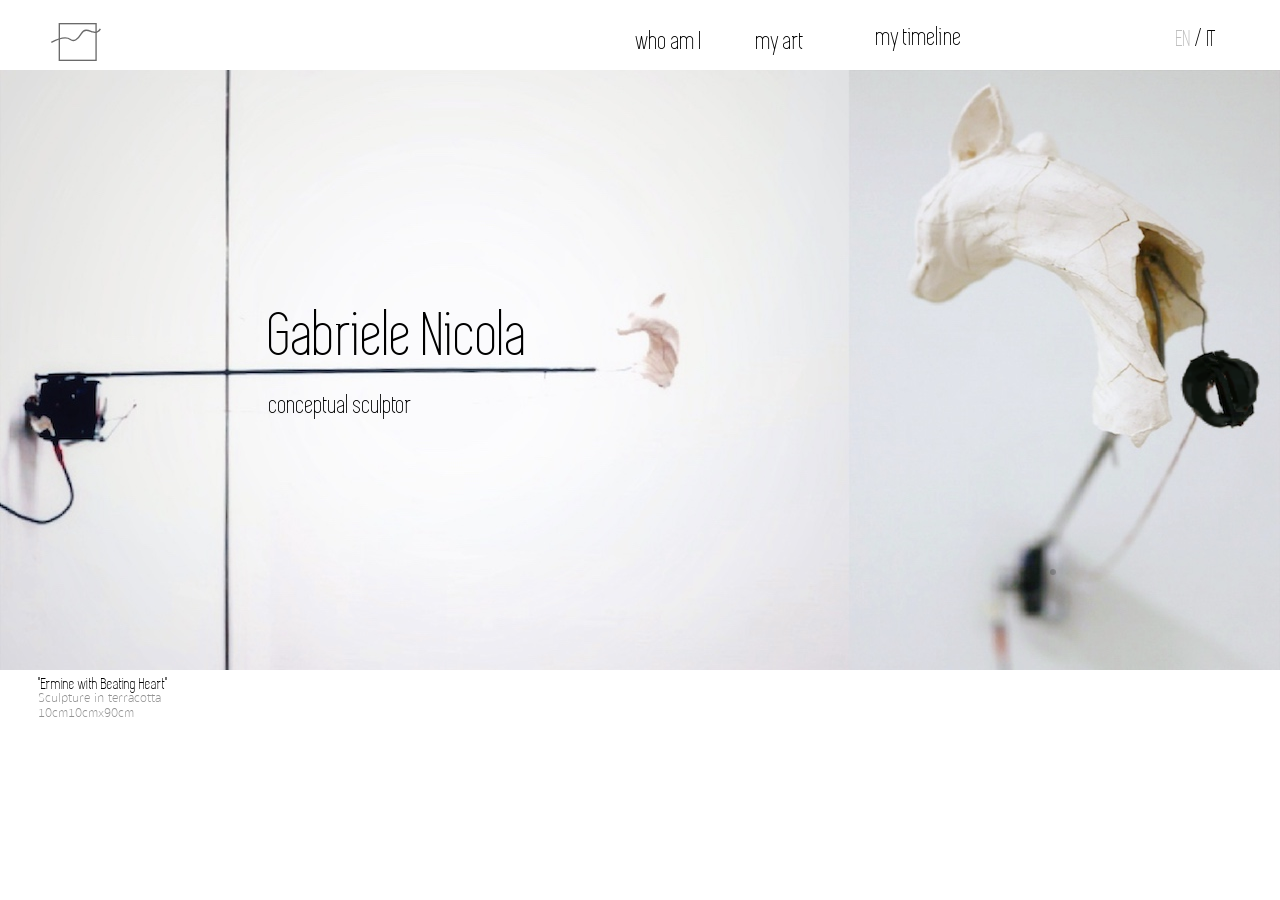
<file: index.html>
<!DOCTYPE html>
<html lang="en">
<head>
    <meta charset="utf-8">
    <meta name="keywords" content="Gabriele Nicola sculptor, Conceptual, Sculpture, original art, art, artworks, gabriele nicola art, emerging art, design, inspiration, design inspiration, contemporary artist, contemporary art, creativity, originality, italian sculptor, italian art, Europe, exhibitions,
art gallery, visionary, understanding art, quality, sculpture shapes, art illlusion,  international exhibitions, performance">
    <meta name="description" content="Gabriele Nicola is a young italian sculpture, who is experimenting by pushing the boundaries of conceptual sculpture">

    <meta name="viewport" content="width=device-width, initial-scale=1.0">
    <link rel="shortcut icon" href="images/favicon.png" type="image/png">
    <title>Gabriele Nicola | Conceptual Sculptor</title>
    <link rel="stylesheet" href="homepage.css">
    <link rel="stylesheet" href="main.css">
</head>

<body id="homepage">
   <div class="loader">
   <svg id="Layer_1" data-name="Layer 1" xmlns="http://www.w3.org/2000/svg" viewBox="0 0 258.43 198.51">
  <defs>
    <style>
      .cls-1, .cls-2 {
        fill: none;
      }

      .cls-2 {
        stroke: #4d4d4d;
        stroke-width: 4px;
      }
    </style>
  </defs>
  <title>loader</title>
  <g id="square">
    <rect class="cls-1" x="30" width="198.51" height="198.51"/>
    <path class="cls-2" d="M276.51,87.5" transform="translate(-50 -35)"/>
    <polyline class="cls-2" points="226.51 52.5 226.51 196.51 32 196.51 32 2 226.51 2 226.51 48"/>
  </g>
  <path id="line" class="cls-2" d="M51,138.65c57.36-30.72,81.34-29.05,99.46-15.2s38.67-1.13,56.77-31.26,42.73-13,59.79-8.39,33.25-2.44,39.66-15.94" transform="translate(-50 -35)"/>
</svg>
</div>
    <header>
        <a id="navHome" href="index.html"><img src="images/logo.svg" alt="logo" class="logo"></a>
        <nav class="navMenu collapse">
            <img class="burger" src="images/menu.svg" alt="burger">
            <a id="navArtist" href="about.html"><span class="eng">who am I</span><span class="ita hide">chi sono</span></a>
            <a  id="navArt" href="portfolio.html"><span class="eng">my art</span><span class="ita hide">la mia arte</span></a>
            <div class="timeline">
                <a id="navTimeline" class="timelineNav" href="timeline.html"><span class="eng">my timeline</span><span class="ita hide">la mia cronologia</span></a>
                <div class="subMenu">
                    <a id="navExperience" href="timeline.html"><span class="eng">experiences</span><span class="ita hide">esperienze</span></a>
                    <a id="navExhibition" href="timeline.html"><span class="eng">exhibitions</span><span class="ita hide">mostre</span></a>
                    <a id="navPress" href="timeline.html"><span class="eng">press coverage</span><span class="ita hide">stampa</span></a>
                    <a id="navAll" href="timeline.html"><span class="eng">all</span><span class="ita hide">tutti</span></a>
                </div>
            </div>
            <span class="lan"><button class="enSet lanactive">EN</button> / <button class="itSet">IT</button></span>
        </nav>
    </header>

    <div class="background">
        <h1>Gabriele Nicola</h1>
        <h2 class="sculptor ita hide">scultore concettuale</h2>
        <h2 class="sculptor eng">conceptual sculptor</h2>
        <img class="homepage" src="images/homepage.jpg" alt="Ermine with beating heart, conceptual sculpture by gabriele nicole">
        <img class="heart1" src="images/heart1.png" alt="part of the heart image">
        <img class="heart2" src="images/heart2.png" alt="part of the heart image">
        <div class="el-dot"></div>
        <div class="captionHome">
        <h4><span class="eng">"Ermine with Beating Heart"</span><span class="ita hide">"Ermellino con Cuore Pulsante"</span></h4>
        <p><span class="ita hide">Scultura in terracotta</span><span class="eng">Sculpture in terracotta</span></p>
        <p>10cm10cmx90cm</p>
        </div>
    </div>

    <script src="main.js"></script>
    <script>
    //loader
    let myLoader = document.querySelector(".loader");
    window.addEventListener("load", hideSpinner)
    function hideSpinner(){
    myLoader.classList.add("hide");}
    </script>
</body>
</html>
</file>
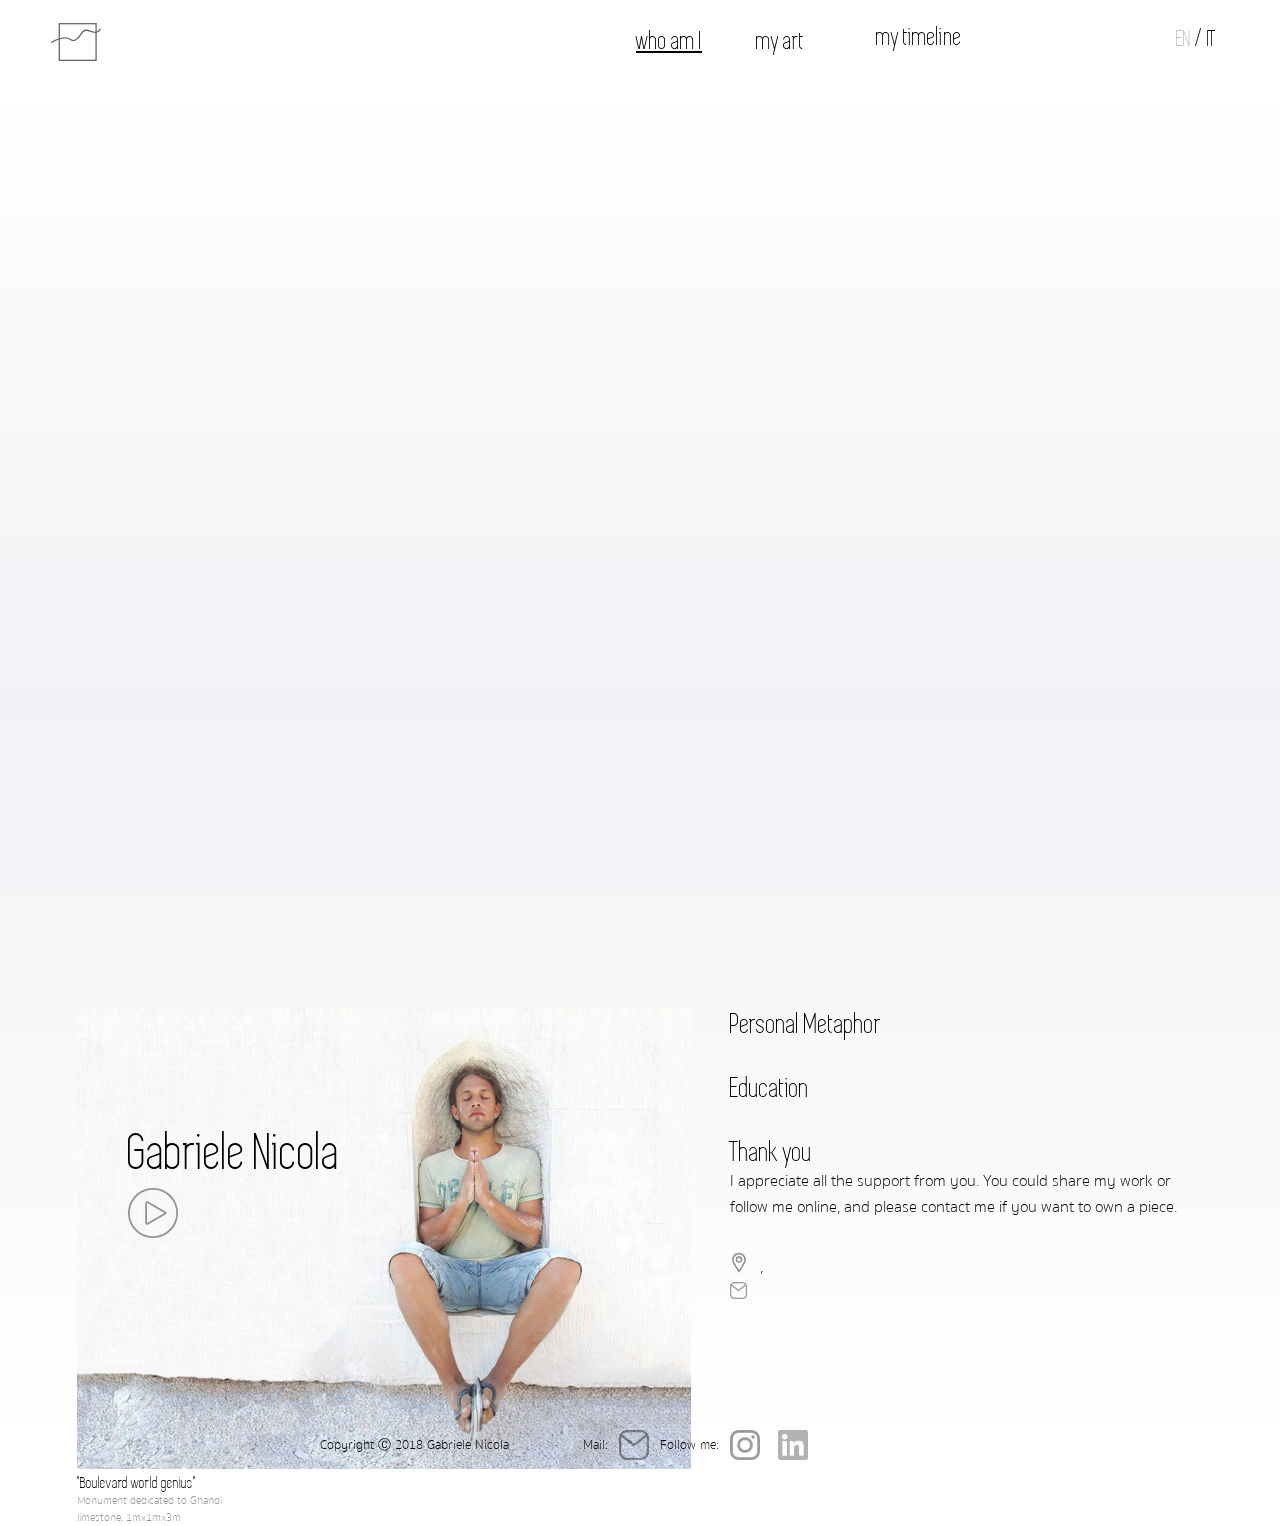
<file: about.html>
<!DOCTYPE html>
<html lang="en">
<head>
    <meta charset="utf-8">
    <meta name="keywords" content="Gabriele Nicola sculptor, Conceptual, Sculpture, sculpture artist, fine artist, aesthetic art, Academy of Fine Arts, Turin, Italy, european, physics’ dynamics, mechanics, social, italian sculptor, italian artist, qualified,  international exhibitions, author, sculpture maker, young artist, performance">
    <meta name="description" content="Gabriele Nicola is a young italian artist, who is experimenting by pushing the boundaries of conceptual sculpture">
    <link rel="shortcut icon" href="images/favicon.png" type="image/png">

    <meta name="viewport" content="width=device-width, initial-scale=1.0">
    <title>Gabriele Nicola | Conceptual Sculptor</title>
    <link rel="stylesheet" href="main.css">
    <link rel="stylesheet" href="about.css">
</head>
<body id="about">
   <div class="loader">
   <svg id="Layer_1" data-name="Layer 1" xmlns="http://www.w3.org/2000/svg" viewBox="0 0 258.43 198.51">
  <defs>
    <style>
      .cls-1, .cls-2 {
        fill: none;
      }

      .cls-2 {
        stroke: #4d4d4d;
        stroke-width: 4px;
      }
    </style>
  </defs>
  <title>loader</title>
  <g id="square">
    <rect class="cls-1" x="30" width="198.51" height="198.51"/>
    <path class="cls-2" d="M276.51,87.5" transform="translate(-50 -35)"/>
    <polyline class="cls-2" points="226.51 52.5 226.51 196.51 32 196.51 32 2 226.51 2 226.51 48"/>
  </g>
  <path id="line" class="cls-2" d="M51,138.65c57.36-30.72,81.34-29.05,99.46-15.2s38.67-1.13,56.77-31.26,42.73-13,59.79-8.39,33.25-2.44,39.66-15.94" transform="translate(-50 -35)"/>
</svg>
</div>
    <header>
        <a id="navHome" href="index.html"><img src="images/logo.svg" alt="logo" class="logo"></a>
        <nav class="navMenu collapse">
            <img class="burger" src="images/menu.svg" alt="burger">
            <a id="navArtist" href="about.html"><span class="eng">who am I</span><span class="ita hide">chi sono</span></a>
            <a  id="navArt" href="portfolio.html"><span class="eng">my art</span><span class="ita hide">la mia arte</span></a>
            <div class="timeline">
                <a id="navTimeline" class="timelineNav" href="timeline.html"><span class="eng">my timeline</span><span class="ita hide">la mia cronologia</span></a>
                <div class="subMenu">
                    <a id="navExperience" href="timeline.html"><span class="eng">experiences</span><span class="ita hide">esperienze</span></a>
                    <a id="navExhibition" href="timeline.html"><span class="eng">exhibitions</span><span class="ita hide">mostre</span></a>
                    <a id="navPress" href="timeline.html"><span class="eng">press coverage</span><span class="ita hide">stampa</span></a>
                    <a id="navAll" href="timeline.html"><span class="eng">all</span><span class="ita hide">tutti</span></a>
                </div>
            </div>
            <span class="lan"><button class="enSet lanactive">EN</button> / <button class="itSet">IT</button></span>
        </nav>
    </header>
    <main>
        <div class="portrait">
            <div class="stop">X</div>
            <img class="play" src="images/play.png" alt="play">
            <img class="portrait" src="images/gabriele-nicola-artists_boulevard-world-genius.jpg" alt="artist profile">
            <iframe src="https://www.youtube.com/embed/3F0eXBz_qpQ?rel=0" title="video of artist and his work" allowfullscreen></iframe>
            <div class="caption">
                <h3>"Boulevard world genius"</h3>
                <p class="eng">Monument dedicated to Ghandi</p>
                <p class="eng">limestone, 1mx1mx3m</p>
                <p class="ita hide">Monumento dedicato a Ghandi</p>
                <p class="ita hide">pietra calcarea, 1mx1mx3m</p>
            </div>
        </div>
        <div class="bio">
            <h2 class="eng">Personal Metaphor</h2>
            <h2 class="ita">Metafora Personale</h2>
            <p class="meta eng"></p>
            <p class="meta ita"></p>
            <h2 class="eng">Education</h2>
            <h2 class = "ita">Educazione</h2>
            <p class="edu eng"></p>
            <p class="edu ita"></p>
            <h2 class="eng">Thank you</h2>
            <h2 class="ita hide">Grazie</h2>
            <p class="support eng">I appreciate all the support from you. You could share my work or <a class="no-styling" href="#footer">follow me</a> online, and please <a class="no-styling" href="mailto:nicolagabrieleartista@gmail.com">contact me</a> if you want to own a piece.</p>
            <p class="support ita"></p>
            <div class="address">
                <img src="images/location.svg" alt="location icon">
                <p class="address eng"><span class="city"></span>, <span class="country"></span></p>
                <p class="address ita hide"><span class="city"></span>, <span class="country"></span></p>
            </div>
            <div class="email">
                <img src="images/email-footer.svg" alt="email icon"><p class="email"></p>
            </div>
        </div>
        <h1 class="name">Gabriele Nicola</h1>
    </main>
    <footer>
        <div class="footer copy">Copyright &#9400; 2018 Gabriele Nicola</div>
        <div class="footerIcons">
            <span class="footer desktopFooter">Mail:</span>
            <img src="images/email-footer.svg" alt="e-mail">
            <span class="footer desktopFooter">Follow me:</span>
            <img src="images/insta-footer.svg" alt="instagram">
            <img src="images/linkedin-footer.png" alt="linkedin" class="linkedin">
        </div>
    </footer>
    <script src="main.js"></script>
    <script src="about.js"></script>
</body>
</html>
</file>
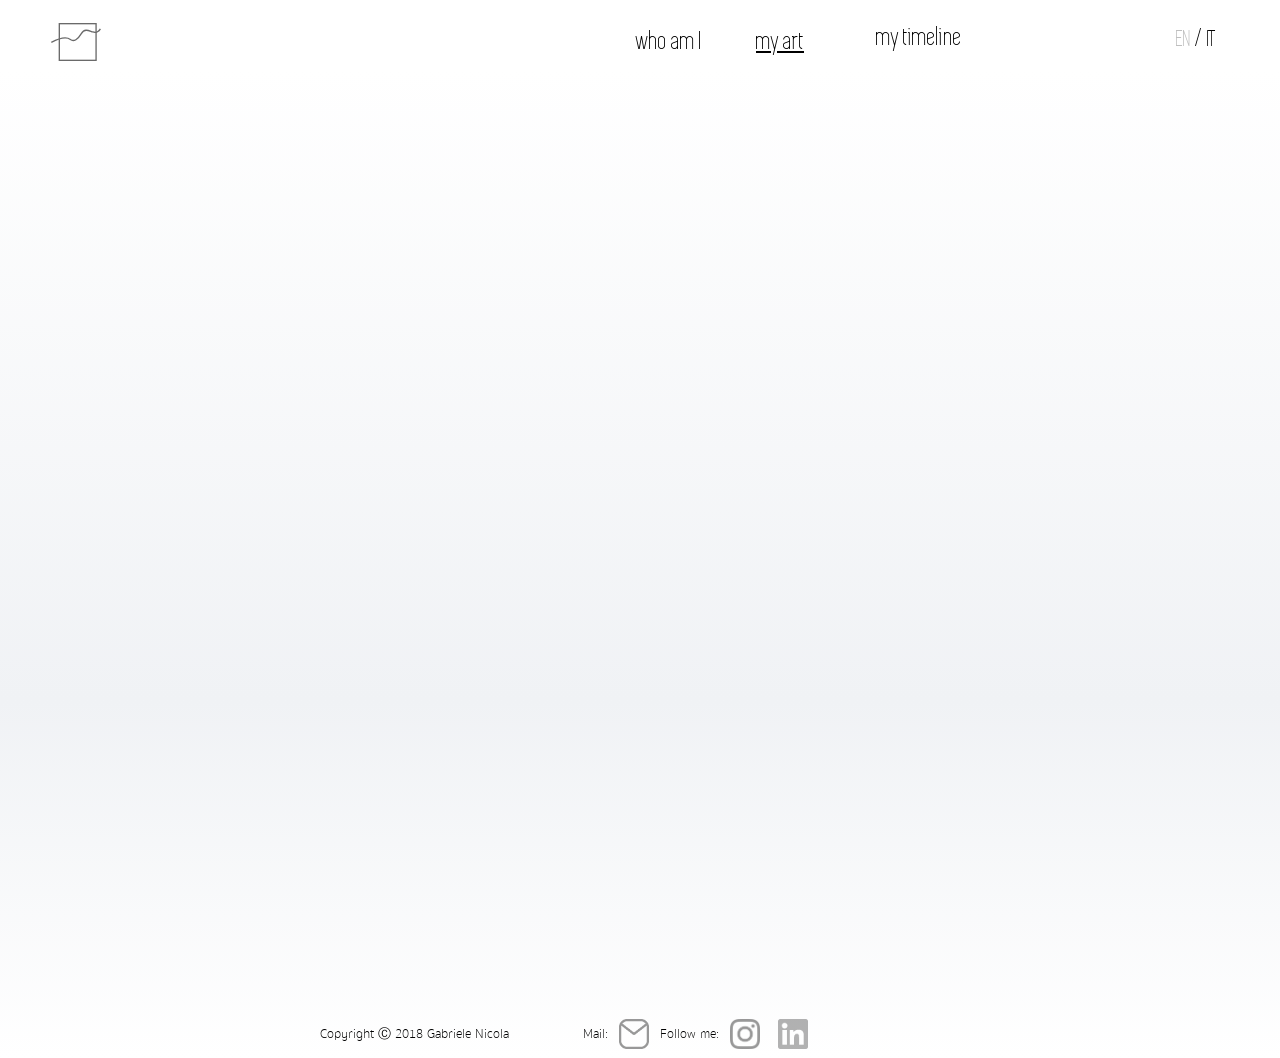
<file: portfolio.html>
<!DOCTYPE html>
<html lang="en">
<head>
    <meta name="viewport" content="width=device-width, initial-scale=1.0">
    <meta charset="utf-8">
    <meta name="keywords" content="Gabriele Nicola sculptor, Conceptual, Sculpture, original art, art, artworks, gabriele nicola art, creativity, originality, hard working, professional work,  exhibitions, sculpture shapes, figurative representation, illusion, international exhibitions, cement, marble, electricity sculpture">
    <link rel="shortcut icon" href="images/favicon.png" type="image/png">
    <meta name="description" content="Gabriele Nicola's art and sculptures are the perfect representation of math and philosophy through art. His portfolio takes you from figurative to conceptual art. and sculpture">
    <link rel="stylesheet" href="main.css">
    <link rel="stylesheet" href="portfolio.css">
    <title>Portfolio | Gabriele Nicola | Conceptual Sculptor</title>

</head>

<body id="portfolio">
    <div class="loader">
   <svg id="Layer_1" data-name="Layer 1" xmlns="http://www.w3.org/2000/svg" viewBox="0 0 258.43 198.51">
  <defs>
    <style>
      .cls-1, .cls-2 {
        fill: none;
      }

      .cls-2 {
        stroke: #4d4d4d;
        stroke-width: 4px;
      }
    </style>
  </defs>
  <title>loader</title>
  <g id="square">
    <rect class="cls-1" x="30" width="198.51" height="198.51"/>
    <path class="cls-2" d="M276.51,87.5" transform="translate(-50 -35)"/>
    <polyline class="cls-2" points="226.51 52.5 226.51 196.51 32 196.51 32 2 226.51 2 226.51 48"/>
  </g>
  <path id="line" class="cls-2" d="M51,138.65c57.36-30.72,81.34-29.05,99.46-15.2s38.67-1.13,56.77-31.26,42.73-13,59.79-8.39,33.25-2.44,39.66-15.94" transform="translate(-50 -35)"/>
</svg>
</div>
    <header>
        <a id="navHome" href="index.html"><img src="images/logo.svg" alt="logo" class="logo"></a>

        <!-- cannot use this svg we need to make one-->
        <nav class="navMenu collapse">
            <img class="burger" src="images/menu.svg" alt="burger">
            <a id="navArtist" href="about.html"><span class="eng">who am I</span><span class="ita hide">chi sono</span></a>
            <a  id="navArt" href="portfolio.html"><span class="eng">my art</span><span class="ita hide">la mia arte</span></a>
            <div class="timeline">
                <a id="navTimeline" class="timelineNav" href="timeline.html"><span class="eng">my timeline</span><span class="ita hide">la mia cronologia</span></a>
                <div class="subMenu">
                    <a id="navExperience" href="timeline.html"><span class="eng">experiences</span><span class="ita hide">esperienze</span></a>
                    <a id="navExhibition" href="timeline.html"><span class="eng">exhibitions</span><span class="ita hide">mostre</span></a>
                    <a id="navPress" href="timeline.html"><span class="eng">press coverage</span><span class="ita hide">stampa</span></a>
                    <a id="navAll" href="timeline.html"><span class="eng">all</span><span class="ita hide">tutti</span></a>
                </div>
            </div>
            <span class="lan"><button class="enSet lanactive">EN</button> / <button class="itSet">IT</button></span>
        </nav>
    </header>
    <main></main>
    <footer>
        <div class="footer copy">Copyright &#9400; 2018 Gabriele Nicola</div>
        <div class="footerIcons">
            <span class="footer desktopFooter">Mail:</span>
            <img src="images/email-footer.svg" alt="e-mail">
            <span class="footer desktopFooter">Follow me:</span>
            <img src="images/insta-footer.svg" alt="instagram">
            <img src="images/linkedin-footer.png" alt="linkedin" class="linkedin">
        </div>
    </footer>

    <div class="modal hide">
    </div>
    <div class="inquire-form hide">
        <div class="closeMe">X</div>
        <div class="sign">
            <p class="quote"><span class="eng">“My art is like a baby. My creations are shapes that tell stories through metaphores and figures of speech."</span><span class="ita hide">"La mia arte é come un bambino. Le mie creazioni sono forme che raccontano torie attraverso metafore e figure retoriche"</span></p>
            <p class="personalMex"> <span class="eng">Thank you for showing your interesest in my art. I will be more than happy to answer all of your questions and per your request provide you with more detailed images and videos about my art. If you would like to view the art piece or organize an art exhibition let me know the date and time and we will arrange a meeting.</span><span class="ita hide">Grazie per esserti interessato alla mia arte. Sarò piu che felice di rispondere qualsiasi domanda e se richieste posso fornire piu immagini e video della mia arte. Se vorrete organizzare una mostra lasciatemi data e orario e organizzeremo un incontro.</span></p>
            <img src="images/signature-final_200.png" alt="signature" class="signature">
        </div>
        <div class="form">
            <form>
                <span class="eng">Name</span><span class="ita hide">Nome</span>:<br><input type="text" name="fname"><br> E-mail: <br><input type="text" name="lname"><br><span class="eng">Message</span> <span class="ita hide">Messaggio</span>:<br><input class="message" type="text" name="lname"><br>
        <button class="submit"><span class="eng">Submit</span><span class="ita hide">Invia</span></button></form>
        </div>


    </div>
    <div class="slideshow hide">
        <img class="img-in-slide-show" src="images/placeholder.png" alt="image slideshow">
        <iframe class="video-in-slide-show hide"></iframe>
        <span class="closeModal">X</span>
        <span class="toLeft">&lt;</span>
        <span class="toRight">&gt;</span>
    </div>

    <template>
        <section>
            <div class="img">
                <div class="big-image">
                    <img>
                </div>
                <div class="small-images">
                    <div class="thumbnail"><img></div>
                    <div class="thumbnail"><img></div>
                    <div class="thumbnail"><img></div>
                    <div class="thumbnail"><img></div>
                    <div class="thumbnail"><img></div>
                    <!--<div class="video">play</div>-->
                </div>
            </div>
            <div class="text">
                <div class="fetched">
                    <div class="title">
                        <h1 class="title eng"></h1>
                        <h1 class="title ita"></h1>
                        <p class="year-of-creation"></p>
                        <p class="dimension"><span class="length"></span>cm x <span class="width"></span>cm x <span class="height"></span>cm</p>
                        <p class="location eng"></p>
                        <p class="location ita"></p>
                    </div>
                    <div class="description">
                        <h3 class="eng">Description:</h3><h3 class="ita">Descrizione:</h3>
                        <p class="eng"></p>
                        <p class="ita"></p>
                    </div>
                    <div class="concept">
                        <h3 class="eng">Concept:</h3><h3 class="ita">Concetto:</h3>
                        <p class="eng"></p>
                        <p class="ita"></p>
                    </div>
                    <p class="dotdotdot">...</p>
                    <p class=read-more>read more</p>
                    <div class="buttons">
                        <button class="inquire">
                            <span class="eng">Enquire</span><span class="ita">Informati</span>
                        </button>
                        <span class="share eng">Share</span><span class="share ita">Condividi</span>
                        <img class="SoMeIcon fb" src="images/facebook.png" alt="facebook icon">
                        <img class="SoMeIcon pi" src="images/pinterest.png" alt="pinterest icon">
                    </div>
                </div>
                <a href=""><div class="more"><span>more</span><img src="images/more-arrow.svg" alt="more" class="arrow"></div></a>
                <div class="only-next"><div class="slide-dot slidedot0"></div></div>
            </div>
            <div class="curve">
                <img src="images/separate.svg" alt="separator">
            </div>
            <div class="extra-modal hide">
                <div class="extra-closeMe">X</div>
                <div class="concept-modal">
                    <h3 class="eng">Concept:</h3><h3 class="ita">Concetto:</h3>
                    <p class=""></p>
                </div>
                <div class="where-is-piece">
                    <p class=""></p>
                </div>
                <div class="included-in-exhi hide">
                    <p>- included in: </p>
                    <p class=""></p>
                </div>
                <div class="review">
                    <p class=""></p>
                </div>
                <div class="by-whom">
                    <p class=""></p>
                </div>
                <div class="easter-egg">
                    <p class=""></p>
                </div>
                <audio class="easter-egg-audio">
                    <source src="" type="audio/mpeg">
                </audio>
            </div>
        </section>
    </template>
    <script src="main.js"></script>
    <script src="portfolio.js"></script>

</body>
</html>
</file>
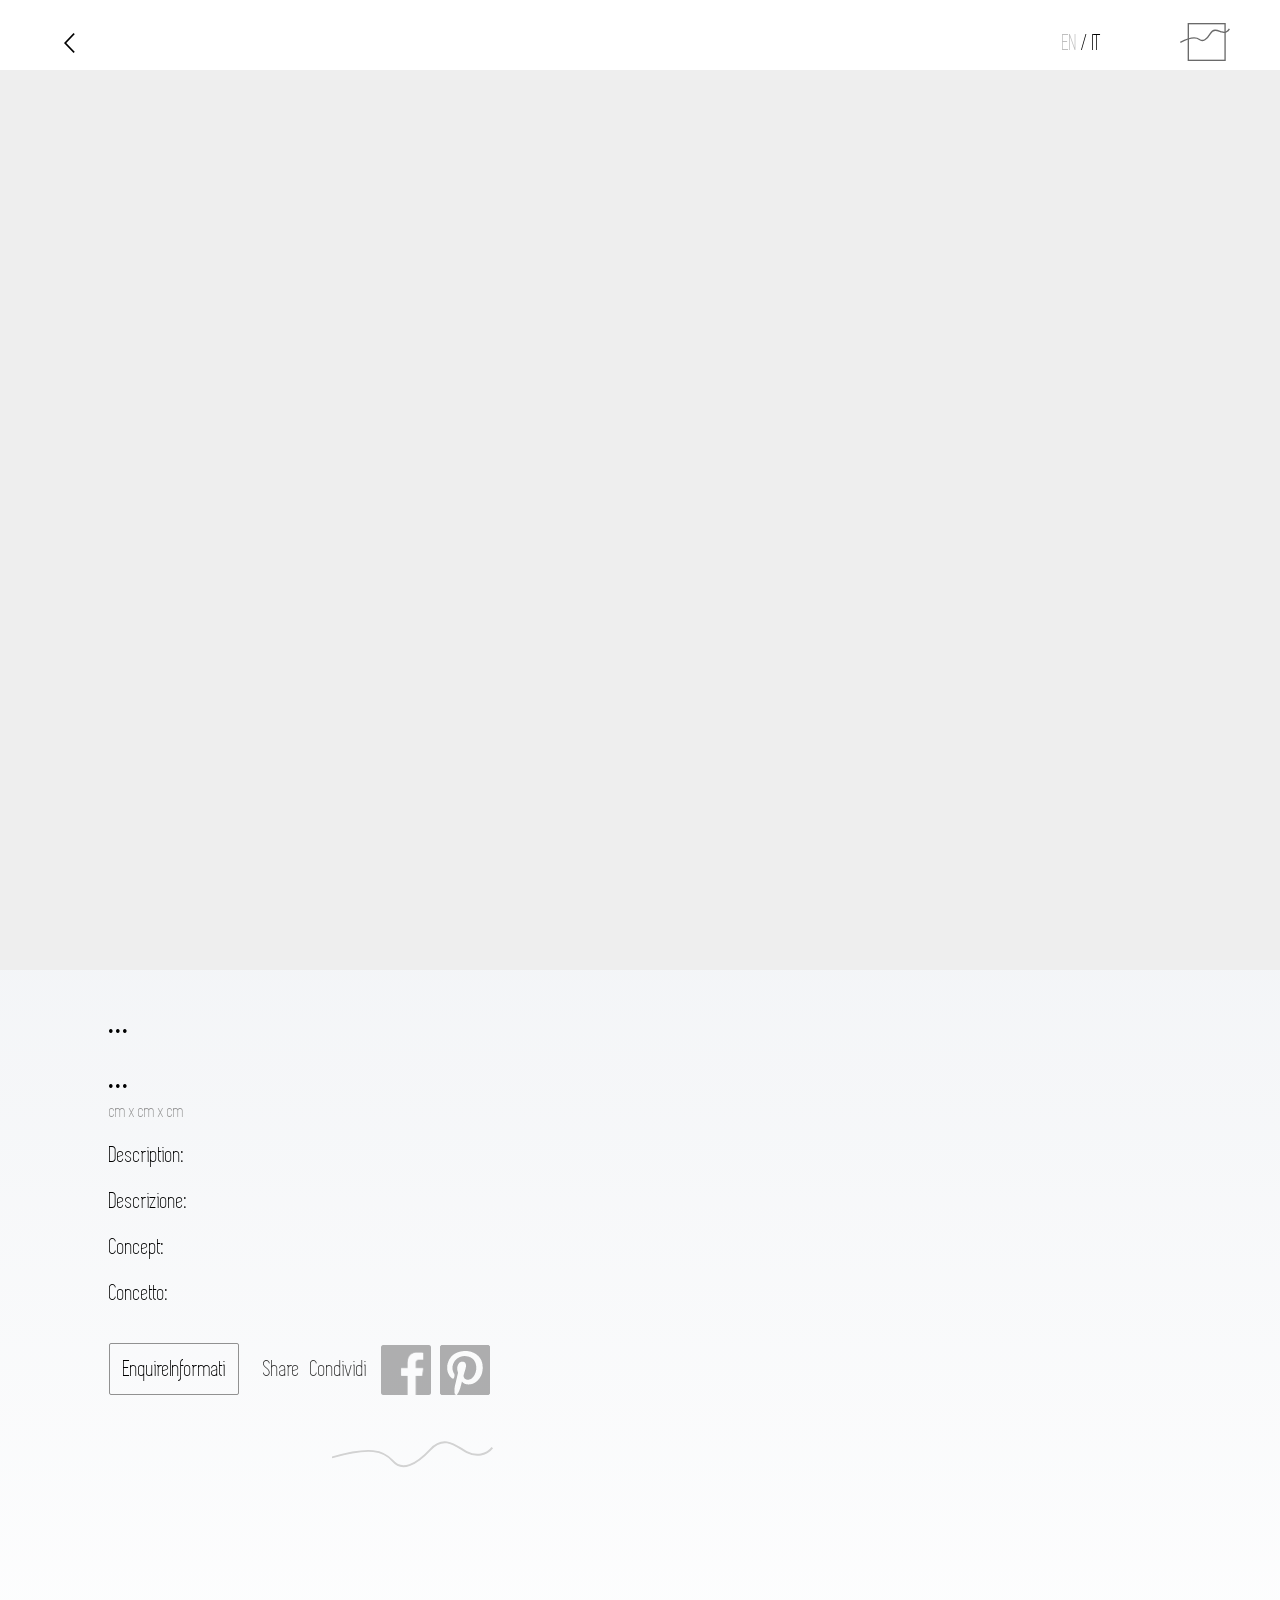
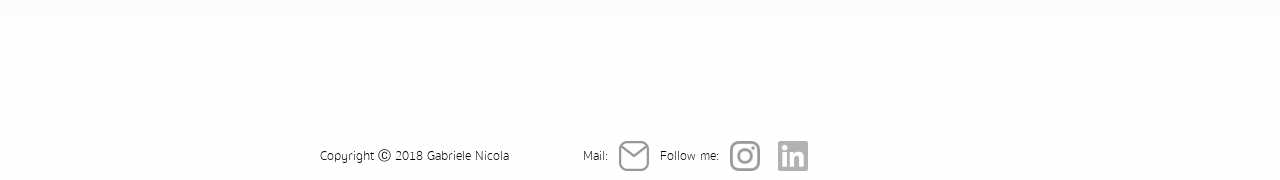
<file: subpage.html>
<!DOCTYPE html>
<html lang="en">

<head>
    <meta charset="utf-8">
    <meta name="keywords" content="">
    <meta name="description" content="Gabriele Nicola is a young italian sculpture, who is experimenting by pushing the boundaries of conceptual sculpture">
    <link rel="shortcut icon" href="images/favicon.png" type="image/png">
    <meta name="viewport" content="width=device-width, initial-scale=1.0">
    <title>Gabriele Nicola | Conceptual Sculpture</title>
    <link rel="stylesheet" href="subpage.css">
    <link rel="stylesheet" href="main.css">
</head>

<body id="subpage">
   <div class="loader">
   <svg id="Layer_1" data-name="Layer 1" xmlns="http://www.w3.org/2000/svg" viewBox="0 0 258.43 198.51">
  <defs>
    <style>
      .cls-1, .cls-2 {
        fill: none;
      }

      .cls-2 {
        stroke: #4d4d4d;
        stroke-width: 4px;
      }
    </style>
  </defs>
  <title>loader</title>
  <g id="square">
    <rect class="cls-1" x="30" width="198.title51" height="198.51"/>
    <path class="cls-2" d="M276.51,87.5" transform="translate(-50 -35)"/>
    <polyline class="cls-2" points="226.51 52.5 226.51 196.51 32 196.51 32 2 226.51 2 226.51 48"/>
  </g>
  <path id="line" class="cls-2" d="M51,138.65c57.36-30.72,81.34-29.05,99.46-15.2s38.67-1.13,56.77-31.26,42.73-13,59.79-8.39,33.25-2.44,39.66-15.94" transform="translate(-50 -35)"/>
</svg>
</div>
    <header>
        <a  id="navHome" href="index.html"><img src="images/logo.svg" alt="logo" class="logo"></a>
        <span class="back">&lt;</span>
        <span class="lan"><button class="enSet lanactive">EN</button> / <button class="itSet">IT</button></span>

    </header>
    <main>
        <section class="subPageS">
            <div class="fetched">
                <div class="title">
                    <h1 class="title eng">...</h1>
                    <h1 class="title ita">...</h1>
                    <p class="year-of-creation"></p>
                    <p class="dimension"><span class="length"></span>cm x <span class="width"></span>cm x <span class="height"></span>cm</p>
                    <p class="location eng"></p>
                    <p class="location ita"></p>
                </div>
                <div class="description">
                    <h3 class="eng">Description:</h3><h3 class="ita">Descrizione:</h3>
                    <p class="eng"></p>
                    <p class="ita"></p>
                </div>
                <div class="concept">
                    <h3 class="eng">Concept:</h3><h3 class="ita">Concetto:</h3>
                    <p class="eng"></p>
                    <p class="ita"></p>
                </div>
                <div class="buttons">
                    <button class="inquire">
                        <span class="eng">Enquire</span><span class="ita">Informati</span>
                    </button>
                    <span class="share eng">Share</span><span class="share ita">Condividi</span>
                    <img class="SoMeIcon fb" src="images/facebook.png" alt="facebook icon">
                    <img class="SoMeIcon pi" src="images/pinterest.png" alt="pinterest icon">
                </div>
                <div class="centerMe">
                    <img src="images/separate.svg" alt="separator">
                </div>
            </div>
            <div class="gallery">
                <img class="image1" src="images/placeholder.png" alt="artwork from Gabriele Nicola">
            </div>

        </section>
    </main>
<aside class="modal">
       <div class="closeMe">X</div>
        <div>
            <p class="quote"><span class="eng">“Thank you for showing interest in my art"</span><span class="ita hide">"Grazie per il tuo interesse"</span></p>
            <p class="personalMex"> <span class="eng">I will be more than happy to answer all of your quetions a per your request, to provide you with more images and videos about my art.</span><span class="ita hide">Sarà un mio piacere rispondere a qualsiasi domanda, o mandarVi una rassegna di ulteriori foto dei miei lavori.</span></p>
            <img src="images/signature-final_200.png" alt="signature" class="signature">
        </div>
        <div>
            <form>
                <span class="eng">Name</span><span class="ita hide">Nome</span>:<br><input type="text" name="fname"><br> E-mail: <br><input type="text" name="lname"><br><span class="eng">Message</span> <span class="ita hide">Messaggio</span>:<br><input class="message" type="text" name="lname"><br>
<button class="submit"><span class="eng">Submit</span><span class="ita hide">INVIA</span></button>            </form>
        </div>
    </aside>

<footer><div class="footer copy">Copyright &#9400; 2018 Gabriele Nicola</div>
        <div class="footerIcons">
          <div class="footer desktopFooter">Mail:</div>
           <img src="images/email-footer.svg" alt="e-mail">
                     <div class="footer desktopFooter">Follow me:</div>

            <img src="images/insta-footer.svg" alt="instagram">
            <img src="images/linkedin-footer.png" alt="linkedin" class="linkedin">
        </div>
    </footer>

    <script src="subPage.js"></script>
</body>

</html>
</file>
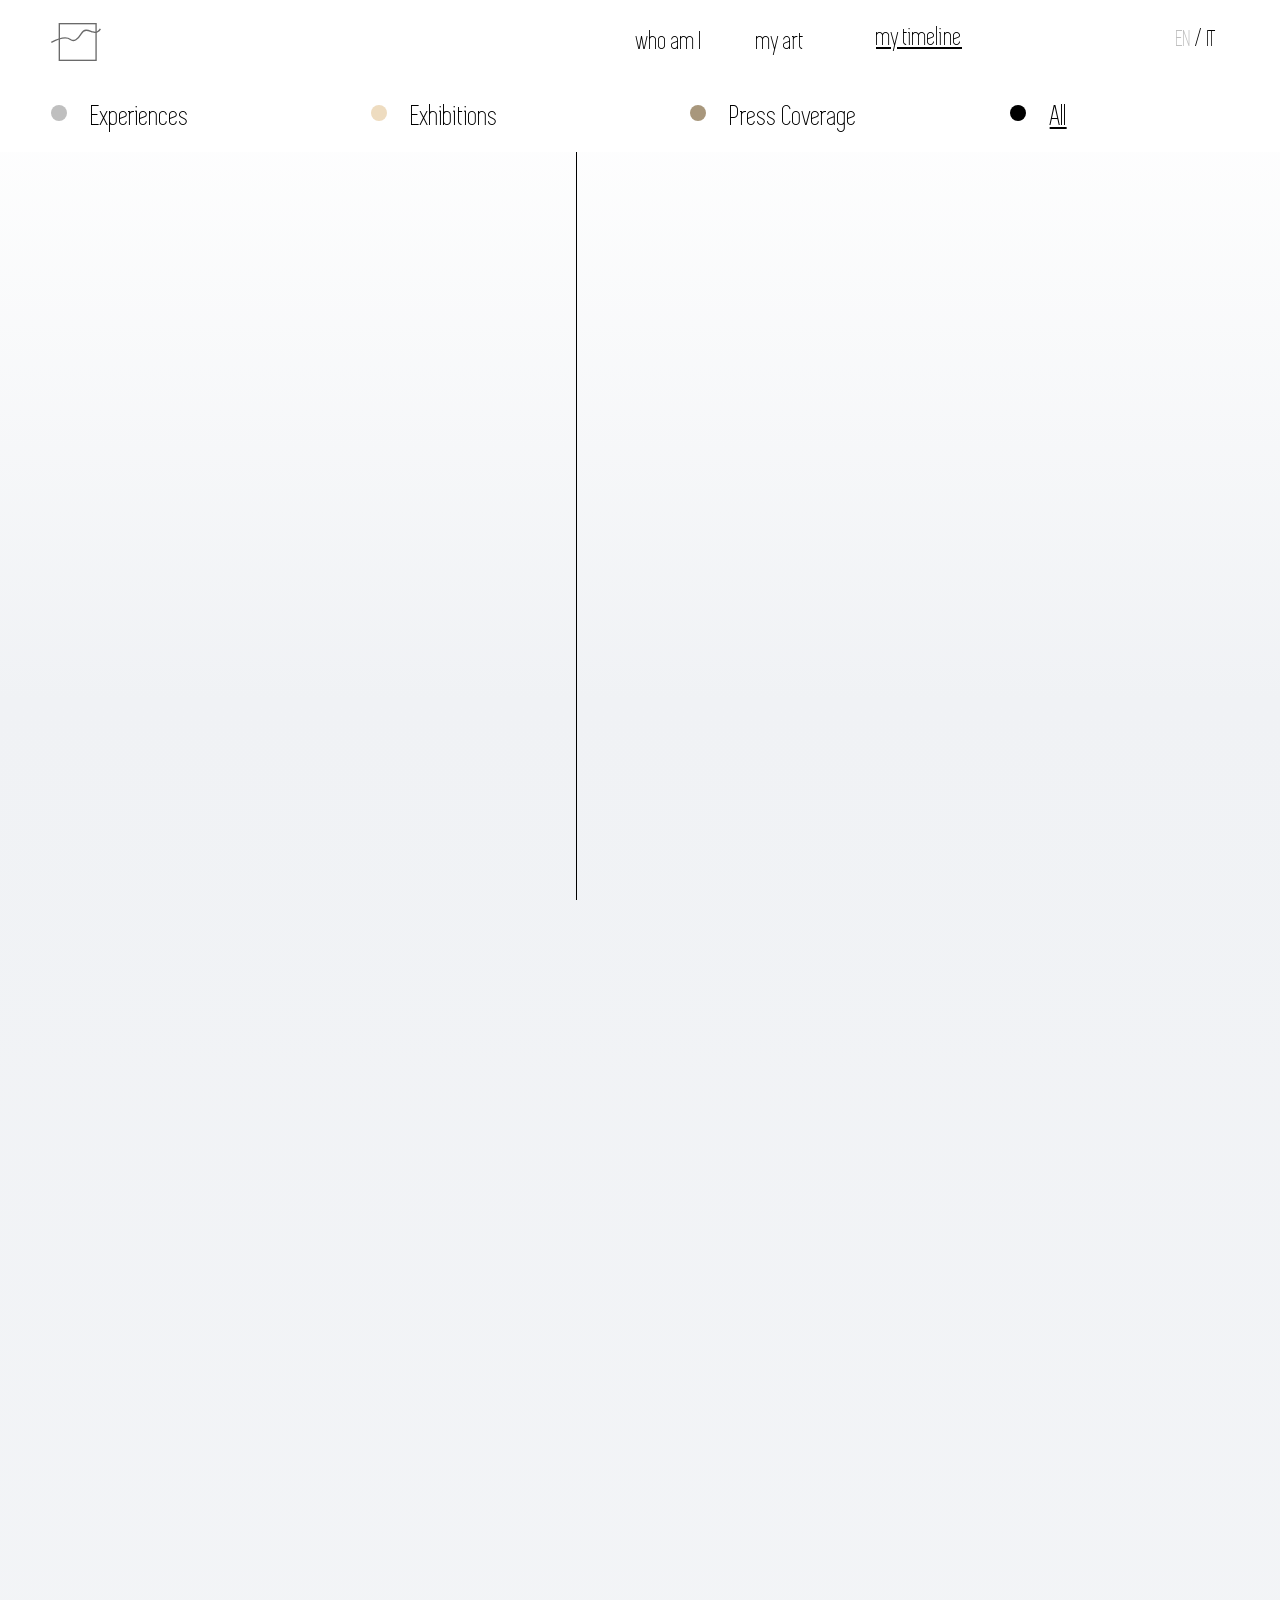
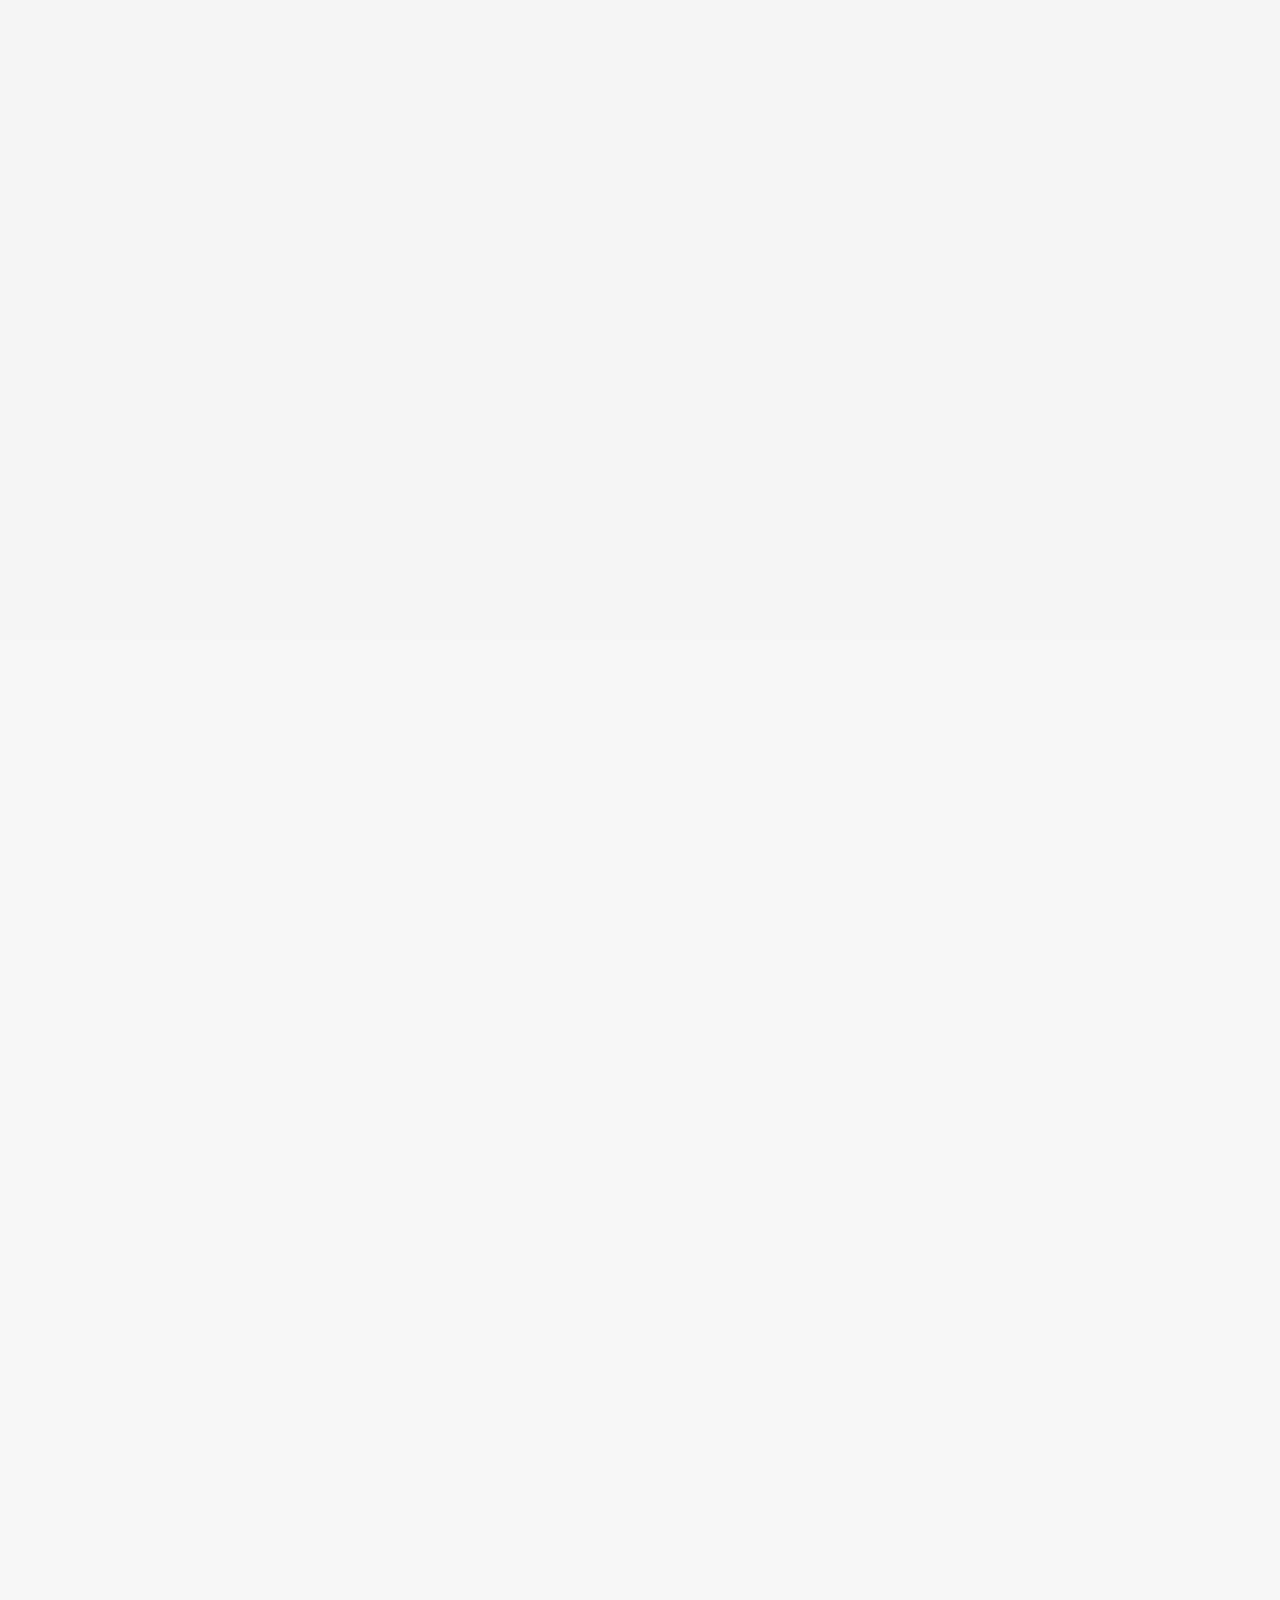
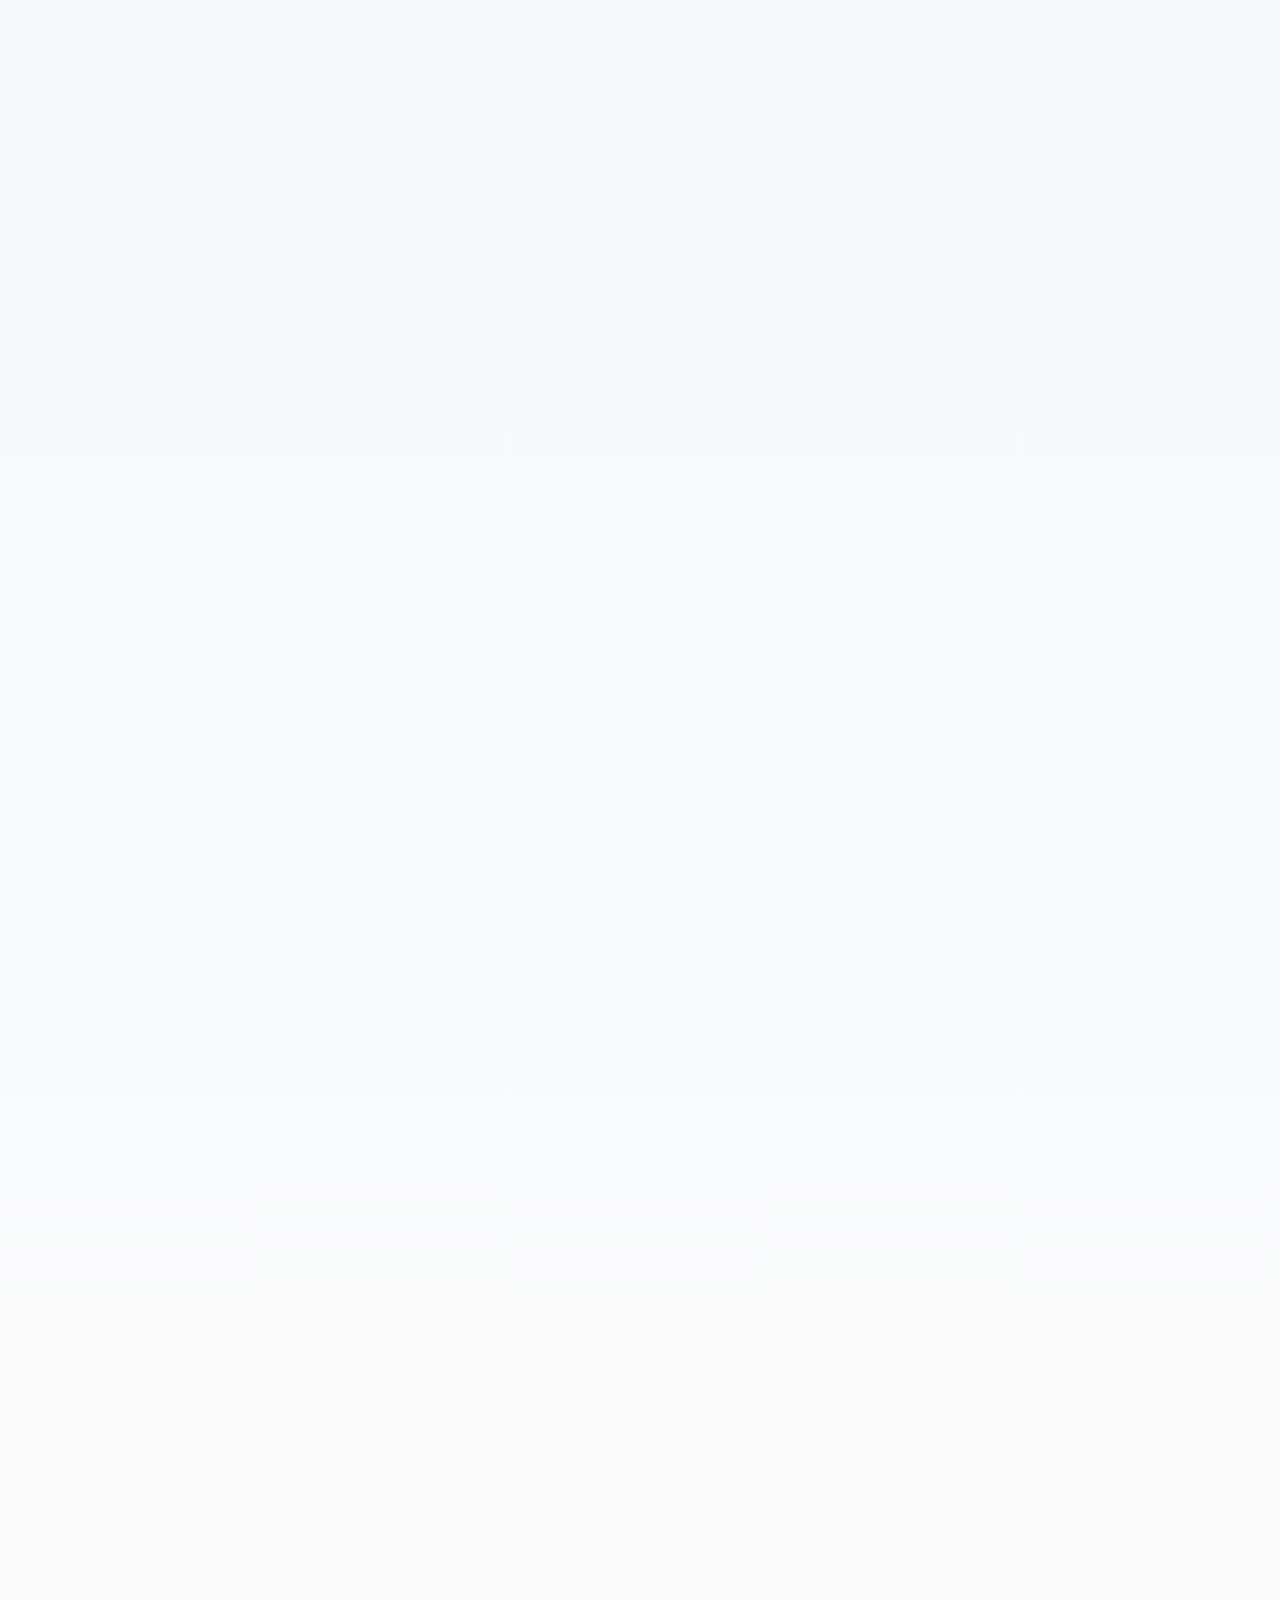
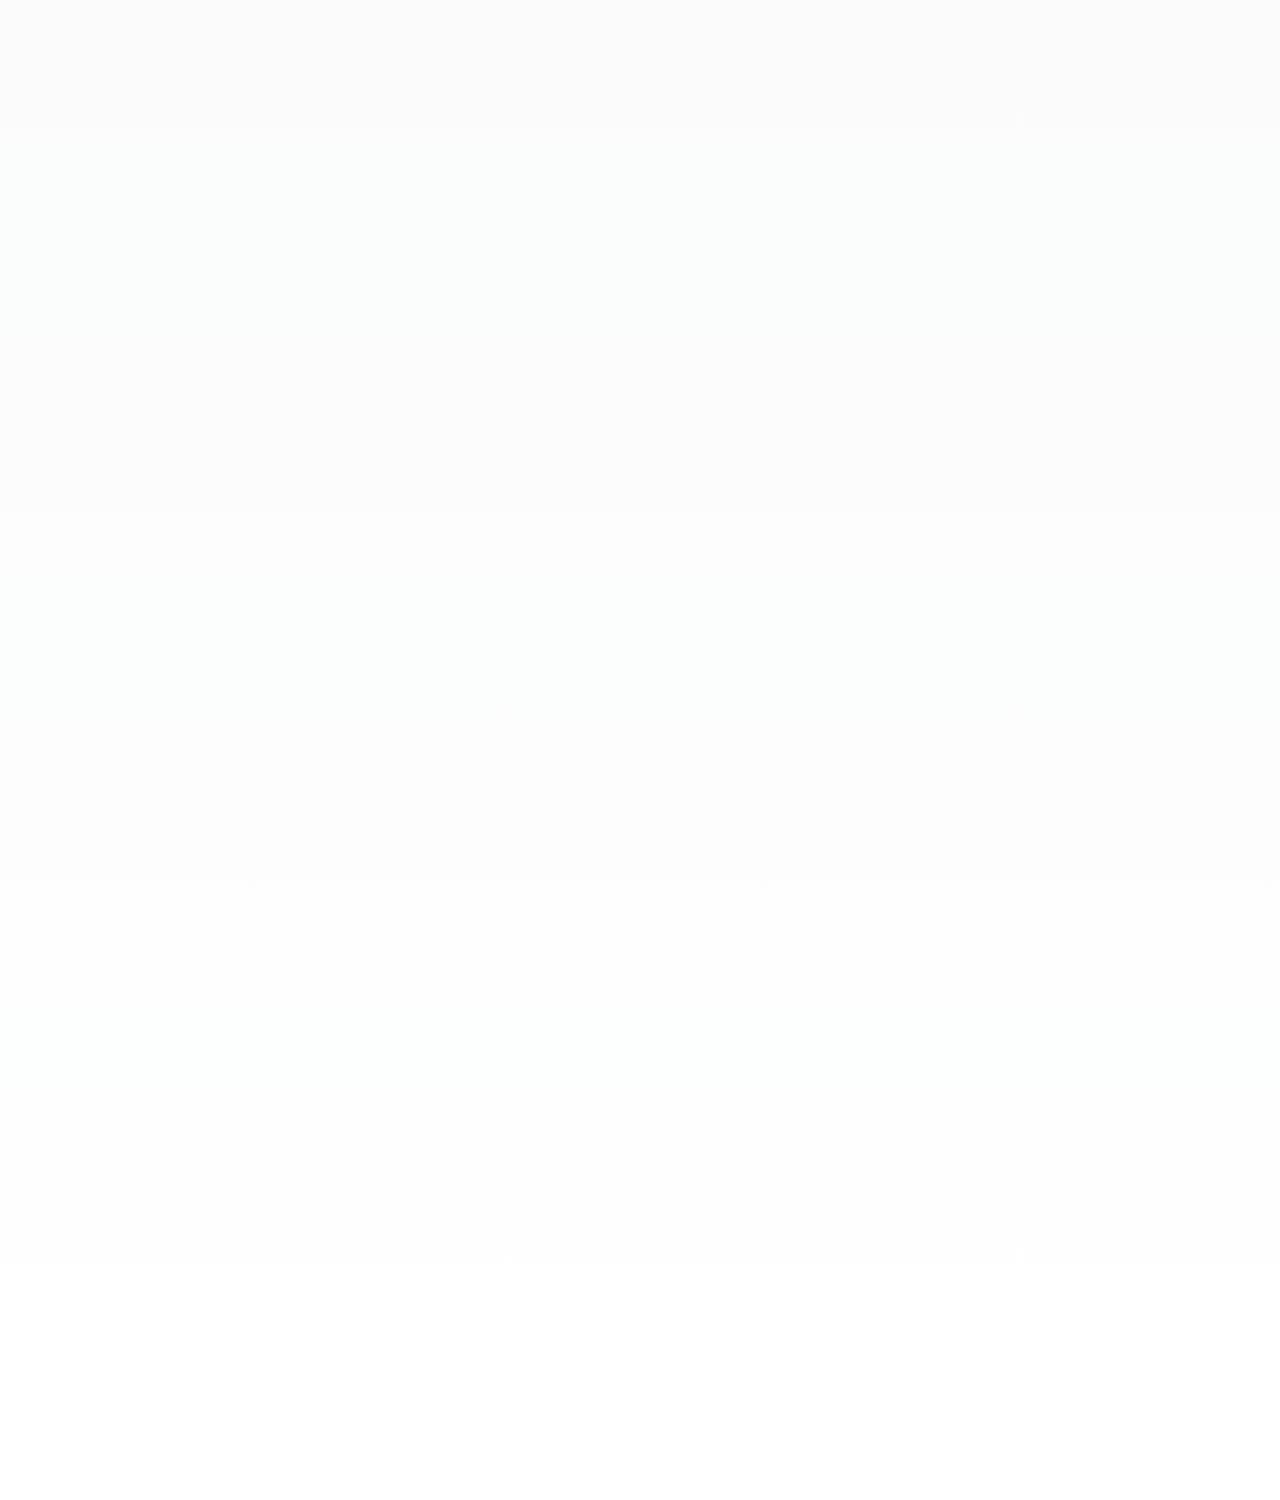
<file: timeline.html>
<!DOCTYPE html>
<html lang="en">
<head>
    <meta charset="utf-8">
    <meta name="keywords" content="Gabriele Nicola sculptor, Conceptual, Sculpture, sculpture artist, Turin, Italy, european, social, italian sculptor, italian artist, qualified, press, exhibitions, art exhibitions, future events, events, London, Croazia, Europe, international exhibitions, art galleries, sculpture workshop, performance, experience, international experience, italian art">
    <link rel="shortcut icon" href="images/favicon.png" type="image/png">

    <meta name="description" content="Gabriele Nicola is a young italian sculpture, who is experimenting by pushing the boundaries of conceptual sculpture">

    <meta name="viewport" content="width=device-width, initial-scale=1.0">
    <title>Gabriele Nicola | Conceptual Sculptor | Timeline: exhibitions  experiences</title>
    <link rel="stylesheet" href="main.css">
    <link rel="stylesheet" href="timeline.css">
</head>

<body id="timeline">
   <!--
   <div class="loader">
   <svg id="Layer_1" data-name="Layer 1" xmlns="http://www.w3.org/2000/svg" viewBox="0 0 258.43 198.51">
  <defs>
    <style>
      .cls-1, .cls-2 {
        fill: none;
      }
      .cls-2 {
        stroke: #4d4d4d;
        stroke-width: 4px;
      }
    </style>
  </defs>
  <title>loader</title>
  <g id="square">
    <rect class="cls-1" x="30" width="198.51" height="198.51"/>
    <path class="cls-2" d="M276.51,87.5" transform="translate(-50 -35)"/>
    <polyline class="cls-2" points="226.51 52.5 226.51 196.51 32 196.51 32 2 226.51 2 226.51 48"/>
  </g>
  <path id="line" class="cls-2" d="M51,138.65c57.36-30.72,81.34-29.05,99.46-15.2s38.67-1.13,56.77-31.26,42.73-13,59.79-8.39,33.25-2.44,39.66-15.94" transform="translate(-50 -35)"/>
</svg>
</div> -->
    <header>
        <a id="navHome" href="index.html"><img src="images/logo.svg" alt="logo" class="logo"></a>
        <nav class="navMenu collapse">
            <img class="burger" src="images/menu.svg" alt="burger">
            <a id="navArtist" href="about.html"><span class="eng">who am I</span><span class="ita hide">chi sono</span></a>
            <a  id="navArt" href="portfolio.html"><span class="eng">my art</span><span class="ita hide">la mia arte</span></a>
            <div class="timeline">
                <a id="navTimeline" class="timelineNav" href="timeline.html"><span class="eng">my timeline</span><span class="ita hide">la mia cronologia</span></a>
                <div class="subMenu">
                    <a id="navExperience" href="timeline.html"><span class="eng">experiences</span><span class="ita hide">esperienze</span></a>
                    <a id="navExhibition" href="timeline.html"><span class="eng">exhibitions</span><span class="ita hide">mostre</span></a>
                    <a id="navPress" href="timeline.html"><span class="eng">press coverage</span><span class="ita hide">stampa</span></a>
                    <a id="navAll" href="timeline.html"><span class="eng">all</span><span class="ita hide">tutti</span></a>
                </div>
            </div>
            <span class="lan"><button class="enSet lanactive">EN</button> / <button class="itSet">IT</button></span>
        </nav>
    </header>

    <div class="menu">
        <div class="expFilter">
            <div class="greyDot menuDot"></div>
            <h2><span class="eng">Experiences</span><span class="ita hide">Esperienze</span></h2>
        </div>
        <div class="exhiFilter">
            <div class="yellowDot menuDot"></div>
            <h2><span class="eng">Exhibitions</span><span class="ita hide">Mostre</span></h2>
        </div>
        <div class="pressFilter">
            <div class="brownDot menuDot"></div>
            <h2><span class="eng">Press Coverage</span><span class="ita hide">Stampa</span></h2>
        </div>
        <div class="active allFilter">
            <div class="blackDot menuDot"></div>
            <h2><span class="eng">All</span><span class="ita hide">Tutti</span></h2>
        </div>
    </div>

    <main class="timeline">
        <div class="line"></div>

    </main>
    <footer>
        <div class="footer copy">Copyright <span class="copyright">&#9400;</span> 2018 Gabriele Nicola</div>
        <div class="footerIcons">
            <span class="footer desktopFooter">Mail:</span>
            <img src="images/email-footer.svg" alt="e-mail">
            <span class="footer desktopFooter">Follow me:</span>
            <img src="images/insta-footer.svg" alt="instagram">
            <img src="images/linkedin-footer.png" alt="linkedin" class="linkedin">
        </div>
    </footer>

    <template class="experiences">
         <article>
            <div class="greyDot dot"></div>
            <span class="now hide"><span class="eng">Now</span><span class="ita">adesso</span></span>
            <span class="upcoming hide"><span class="eng">Upcoming</span><span class="ita">prossimi eventi</span></span>
            <h4 class="date">
                <span class="startDate"></span> - <span class="endDate"></span>
            </h4>
            <h2 class="job eng"></h2>
            <h2 class="job ita hide"></h2>
            <h3 class="place eng"></h3>
            <h3 class="place ita"></h3>
            <p class="collaborators eng"></p>
            <p class="collaborators ita"></p>
            <a class="link hide" href="" target="_blank" rel="noopener"><img src="images/link.svg" alt="link" class="linkIcon"> see this experience here</a>
        </article>
    </template>
    <template class="exhibition">
        <article>
            <div class="yellowDot dot"></div>
            <span class="now hide"><span class="eng">Now</span><span class="ita">adesso</span></span>
            <span class="upcoming hide"><span class="eng">Upcoming</span><span class="ita">prossimi eventi</span></span>
            <h4 class="date">
                <span class="startDate"></span> - <span class="endDate"></span>
            </h4>
            <h2 class="title eng"></h2>
            <h2 class="title ita"></h2>
            <h3 class="place eng"></h3>
            <h3 class="place ita"></h3>
            <p class="piece"></p>
            <a class="link" href="" target="_blank" rel="noopener"><img src="images/link.svg" alt="link" class="linkIcon"> see exhibition here</a>
        </article>
    </template>
    <template class="press">
        <article>
            <div class="brownDot dot"></div>
            <h4 class="date"></h4>
            <h2 class="title"></h2>
            <h3 class="titleArticle"></h3>
            <a class="link" href="" target="_blank" rel="noopener"><img src="images/link.svg" alt="link" class="linkIcon"> see press here</a>
        </article>
     </template>
    <script src="https://ajax.googleapis.com/ajax/libs/jquery/3.1.0/jquery.min.js"></script>
    <script src="main.js"></script>
    <script src="timeline.js"></script>
</body>
</html>
</file>
<file: homepage.css>
.background {
    background: url(images/homepage-mobile.jpg) left center no-repeat;
    background-size: contain;
    width: 100vw;
    height: calc(140vw + 50px);
    position: relative;
    top: 40px;
    /*height: calc(180vw - 170px);  based on screen ratio and height of navi + footer */
}

.background h1 {
    font-size: 11vw;
    font-weight: 200;
    position: absolute;
    bottom: 200px;
    left: 5%;
}

.background h2 {
    position: absolute;
    bottom: 160px;
    left: 5%;
    font-size: 6vw;
}

img.homepage {
    display: none;
}

.heart1 {
    position: absolute;
    right: 3.1vw;
    top: 70.5vw;
    width: 15.5vw;
    animation: heart-beat1 1.2s .04s cubic-bezier(0.79,-0.04, 0.67, 1.52) infinite;
}
    @keyframes heart-beat1 {
        50% {
            transform: scale(.85) translate(-.1vw, .2vw);
        }
        100% {
            transform: scale(1);
        }
    }
.heart2 {
    position: absolute;
    right: 4.5vw;
    top: 70vw;
    width: 23vw;
    max-width: 150px;
    animation: heart-beat2 1.2s .6s cubic-bezier(0.79,-0.04, 0.67, 1.52) infinite;
}
    @keyframes heart-beat2 {
        50% {
            transform: scale(1.13, .9) translate(.2vw, .19vw) rotate(6deg);
        }
        100% {
            transform: scale(1);
        }
    }

    /* animation on homepage */
    .el-dot {
        position: absolute;
        top: 127vw;
        right: 44.5vw;
        width: 4px;
        height: 4px;
        background-color: black;
        border-radius: 3px;
        animation: el-dot 1.2s ease-in infinite;
        opacity: .2;
    }
    @keyframes el-dot {
        15% {
            transform: translate(4vw, 0vw) scale(.5);
            opacity: .1;
        }
        100% {
            transform: translate(26.9vw, -41.9vw) scale(.9);
            opacity: .6;
        }
    }

.captionHome {
    position: absolute;
    bottom: -75px;
    left: 5%;
}
.captionHome p {
    font-size: 13px;
}
/*
@media screen and (min-width: 760px){
    .heart1 {
        right: 2vw;
        top: 21.35vw;
        width: 5.5vw;
    }
}
*/
@media screen and (min-width: 1024px){

    /* homepage */
    .background {
        background: #ffffff;
        width: 100%;
        height: 51vw;  /* temporary solution */
        position: relative;
        top: 70px;
/*        width: 95vw;
        height: 80vh;
        top: 10vh; */
    }
    img.homepage, img.heart1, img.heart2, img.el-dot {
        display: inherit;
    }
    img.homepage {
        width: 100%;
    }
    .background h1 {
        font-size: 5vw; /* temporary solution */
        top: 18vw;
        left: 21vw;
        text-align: left;
    }
    .background h2 {
        font-size: 2vw;
        top: 25vw;
        left: 21vw;
    }
    .captionHome {
        bottom: 0;
        left: 3%;
    }
    div.captionHome h4 {
        font-size: 17px;
    }
    .captionHome p {
        font-size: 13px;
        margin-top: -5px;
        color: var(--medium-grey);
    }
    /* animation on homepage */
    .el-dot {
        position: absolute;
        top: 39vw;
        right: 17.5vw;
        width: 6px;
        height: 6px;
        background-color: black;
        border-radius: 3px;
        animation: el-dot 1.2s 0s ease-in infinite;
        opacity: .2;
    }
    @keyframes el-dot {
        15% {
            transform: translate(4vw, 1vw) scale(.5);
            opacity: .1;
        }
        100% {
            transform: translate(10.9vw, -11.9vw) scale(.9);
            opacity: .6;
        }
    }
    .heart1 {
        right: .86vw;
        top: 21.35vw;
        width: 5.5vw;
        max-width: inherit;
    }
    .heart2 {
        right: 2.3vw;
        top: 21.7vw;
        width: 7vw;

    }
    /*
    animation: heart-beat1 1.2s -.6s cubic-bezier(0.79,-0.04, 0.67, 1.52) infinite;
    animation: heart-beat1 1.2s -.6s cubic-bezier(0.79,-0.04, 0.67, 1.52) infinite;
    @keyframes heart-beat2 {
        50% {
            transform: scale(1.16) translate(.05vw, .35vw);
        }
        100% {
            transform: scale(1);
        }
    }*/
}
</file>
<file: main.css>
* {
    padding: 0;
    margin: 0;
    box-sizing: border-box;
}
:root {
    --light-grey: #BFBFBF;
    --medium-grey: #919191;
    --dark-grey: #333;
    --yellow: #eedcc0;
    --brown: #a8977c;
}

::-webkit-scrollbar {
    display: none;
}


@font-face {
    font-family: Simplifica;
    src: url(fonts/simplifica-typeface.ttf);
}

@font-face {
    font-family: Sukhumvit-thin;
    src: url(fonts/SukhumvitSet-Thin.ttf);
}
@font-face {
    font-family: Sukhumvit-text;
    src: url(fonts/SukhumvitSet-Text.ttf);
}
@font-face {
    font-family: Sukhumvit-Bold;
    src: url(fonts/SukhumvitSet-Bold.ttf);
}
/* loader */
.loader{
    z-index: 5;
    position: relative;
    background-color: linear-gradient(to bottom, #ffffff 0%, #f0f2f5 30%, #ffffff 100%);
    width: 100vw;
    height: 100vh;
}
svg {
    position: absolute;
    left: 0;
    right: 0;
    top:0;
    bottom: 0;
    margin: auto;
  width: 10em;
}
rect, polyline, path {
  stroke-dasharray: 1000;
  stroke-dashoffset: 1000;
  animation: draw 1.5s forwards ease-in-out infinite;
}

@keyframes draw {
  0% {
    stroke-dashoffset: 1000;
  }
  50%{
     stroke-dashoffset: 0;
  }
  100%{
    stroke-dashoffset: 1000;
  }
}

/* basic elements */
html {
    min-height: 100%; /* avoid the html being only half the page tall. structure issue on about page, need to rewrite that page. use min-height cuz on portfolio site html height will be dynamicly changed. */
}
body:not(#homepage) {
    background: linear-gradient(to bottom, #ffffff 0%, #ffffff 70px, #f0f2f5 700px, #ffffff 100%);
    max-width: 100%;
    position: relative;
    height: 100%;
}
a {
    text-decoration: none;
}
h1,
h2,
h3,
h4,
a,
button {
    font-family: Simplifica;
    color: black;
    font-weight: 100;
}
a:not(.no-styling):hover{
    text-decoration: underline;
}
a.no-styling {
    font-family: Sukhumvit-thin, sans-serif;
}
h1 {
    font-size: 63px;
}
h2 {
    font-size: 29px;
}
h3 {
    font-size: 23px;
}
h4 {
    font-size: 19px;
}
p {
    font-family: Sukhumvit-thin, sans-serif;
    font-size: 16px;
}
button {
    border: none;
    background: transparent;
}
/* elements on all pages */
header {
    background: white;
    position: fixed;
    top: 0;
    width: 100%;
    height: 70px;
    z-index: 20;
    padding: 0 5vw;
}
.desktopFooter {
    display: none;
}
/*navigation*/
.burger {
    width: 25px;
}
header>* {
    position: fixed;
}
a#navHome {
    right: 5vw;
    top: 23px;
}
.logo {
    width: 37px;
    left: calc(100vw - 70px);

}
.lan {
    z-index: 20;
    position: fixed;
    right: calc(5vw + 100px);
    top: 20px;
    font-family: simplifica, sans-serif;
}

.lan button {
    font-size: 23px;
    cursor: pointer;
}
.navMenu {
    background: white;
    padding: 26px;
    position: relative;
    left: -30px;
    height: 70px;
    width: 60vw;
    max-width: 400px;
    overflow: hidden;
}
.navMenu.expanded {
    animation: openNav .3s forwards ease;
}
@keyframes openNav {
    to {
        height: 550px;
    }
}
nav>* {
    display: block;
    font-size: 26px;
    margin-bottom: 30px;
}
.subMenu {
    padding: 40px;
}
.subMenu a {
    display: block;
    margin-bottom: 20px;
}
@keyframes drop-down {
    to {
        height: 300px;
    }
}
.hide {
    display: none;
}
.lanactive {
    color: var(--light-grey);
}
footer {
    width: 100%;
    height: 50px;
    font-family: Sukhumvit-thin, sans-serif;
    font-size: 13px;
    margin-bottom: 20px;
}
footer img {
    width: 30px;
    margin: 0 7px;
    position: relative;
    bottom: -11px;
    cursor: pointer;
}
footer>div {
    width: 100vw;
    text-align: center;
    margin: 0 auto;
}
.linkedin {
    opacity: .3;
}

@media screen and (min-width: 768px){
    /* footer */
    footer {
        width: 600px;
        margin: 0 calc(50vw - 320px);
    }
    .desktopFooter {
        display: inherit;
    }
    .copyright {
        font-size: 30px;
        color: var(--medium-grey);
        position: relative;
        top: 8px;
        margin: 0 5px;
    }
    footer>div {
        display: inline-block;
        width: auto;
        text-align: left;
        margin: 0 70px 0 0;
    }
}

@media screen and (min-width: 1024px){
    .logo {
        width: 50px;
    }
    header {
        overflow: hidden;
    }
    .burger {
        display: none;
    }
    a#navHome {
        left: 4vw;
        width: 100px;
    }
    .navMenu {
        width: 55vw;
        margin-left: 45vw;
        display: grid;
        grid-template-columns: 15ch 15ch 20ch;
        overflow: visible;
    }
    .timeline {
        position: relative;
        top: -4px; /* text inside div, not aligned as others */
        height: 70px;
        overflow: visible;
    }
    .timeline:hover {
        height: 300px;
    }
    .subMenu {
        height: 0;
        overflow: hidden;
        width: 200px;
    }
    .subMenu.drop-down {
        background: white;
        position: relative;
        left: -40px;
        animation: drop-down .3s forwards ease;
    }
    .lan {
        top: 23px;
        right: 5vw;
    }
}
</file>
<file: about.css>
#navArtist span {
    text-decoration: underline;
}
body#about {
    padding-top: 70px;
    height: auto;
    min-height: 100vh;
}
body#about main {
    position: relative;
    height: 100%;
}
.portrait {
    position: relative;
}
img.play {
    width: 50px;
    opacity: .4;
    position: absolute;
    left: 8vw;
    top: 30vw;
    z-index: 3;
    cursor: pointer;
}
.stop {
    font-size: 30px;
    font-family: simplifica, sans-serif;
    position: absolute;
    top: 5px;
    z-index: 2;
    right: 8vw;
    opacity: 0;
    cursor: pointer;
}
.fade-out {
    animation: fade-out 1s .3s ease-out forwards;
}
@keyframes fade-out {
    to {
        opacity: 0;
    }
}
.fade-in {
    animation: fade-in 1s .3s ease-out forwards;
}
@keyframes fade-in {
    to {
        opacity: 1;
    }
}
iframe {
    width: 100vw;
    height: 56.25vw;
    position: absolute;
    top: 17vw;
    border: none;
    opacity: 0;
    pointer-events: none;
}
.show {
    animation: show .3s 1s ease-in forwards;
}
@keyframes show {
    to {
        opacity: 1;
    }
}
.caption {
    padding-left: 8vw;
}
div.address, div.email {
    padding-left: 0;
}
div.address {
    height: 30px;
}
div.address .eng, div.address .ita, p.email {
    margin-left: 30px;
    position: relative;
    top: -26px;
}
.caption h3 {
    font-size: 17px;
}
.caption p {
    font-size: 11px;
    color: var(--medium-grey);
}
.bio {
    padding: 40px 8vw;
}
.bio p {
    margin-bottom: 2em;
}
h1.name {
    font-size: 9vw;
    position: absolute;
    top: 18vw;
    left: 8vw;
    font-weight: 100;
}
.address img {
    width: 18px;
    opacity: .8;
}
.email img {
    width: 17px;
}
.portrait img:not(.play) {
    width: 100%;
}

@media screen and (min-width: 768px){
    iframe {
        width: 80vw;
        height: 45vw;
        margin-left: 10vw;
    }
    .stop {
        font-size: 50px;
        right: 10vw;
        top: 3vw;
    }
    .bio {
        width: 76%;
    }
}

@media screen and (min-width: 1200px){
    body#about main {
        padding: 3vw 6vw 0 6vw;
    }
    h1.name {
        font-size: 53px;
        left: 10vw;
        top: 12vw;
    }
    .portrait {
        width: 48vw;
        height: 36vw;
        overflow-y: visible;
        position: relative;
    }
    .caption {
        padding-left: 0;
    }
    img.play {
        width: 50px;
        position: absolute;
        left: 4vw;
        top: 14vw;
    }
    iframe {
        width: 43.2vw;
        height: 24.3vw;
        position: absolute;
        top: 4vw;
        left: -7vw;
    }
    .stop {
        font-size: 40px;
        right: 2vw;
        top: 0;
    }
    .bio {
        width: 35vw;
        position: absolute;
        top: 0;
        right: 8vw;
        padding: 3vw 0 0 0;
    }
    div.address, div.email {
        margin-left: 0;
        padding-left: 0;
    }
    body#about footer {
        position: absolute;
        bottom: 0;
    }
}
</file>
<file: portfolio.css>
#navArt span {
    text-decoration: underline;
}
body#portfolio {
    position: relative;
    width: 100%;
    padding-top: 70px;
    overflow-x: hidden;
}
body#portfolio section {
    width: 100vw;
    height: auto;
    overflow: hidden;
}
div.img {
    height: 75vw;
    overflow: hidden;
}
div.img.vertical {
    height: 130vw;
}
div.text {
    height: 70px;
    position: relative;
    padding: 10px 0 0 8vw;
}
div.more {
    width: 20vw;
    position: absolute;
    right: 0;
    top: 16px;
    z-index: 10;
}
div.more span {
    position: relative;
    font-size: 23px;
    top: -4px;
    left: -10px;
}
img.arrow {
    width: 14px;
}
.title {
    width: 60vw;
    margin-bottom: 5em;
}
body#portfolio section {
    margin-bottom: 20px;
    display: grid;
    grid-row-gap: 0;
}
section img{
    width: 100%;
}
section h1 {
    font-size: 37px;
    display: inline-block;
    margin-right: 15px; /* the space between the artwork title and the year of creation */
}
.title span {
    font-family: simplifica, sans-serif;
}
.curve img {
    width: 14%;
    margin-left: 43%;
}
button.inquire {
    height: 50px;
    width: 130px;
    margin-right: 85px;
    border: 1px solid var(--medium-grey);
    border-radius: 3px;
    font-size: 23px;
    cursor: pointer;
}
.SoMeIcon {
    width: 50px;
    opacity: .3;
    margin-left: 15px;
    position: relative;
    top: 18px;
    cursor: pointer;
}
span.share, div.buttons {
    font-family: simplifica, sans-serif;
    font-size: 23px;
}
.big-image {
    overflow: hidden;
    pointer-events: none;
}
.only-next {
    display: none;
}
.modal span {
    cursor: pointer;
}
.read-more, .dotdotdot {
    display: none;
}
@media screen and (min-width: 760px){
    body#portfolio section {
        width: 100vw;
        height: auto;
        overflow: hidden;
        margin-bottom: 50px;
    }
    div.img {
        height: 100vw;
        overflow: hidden;
    }
    div.img.vertical {
        height: 100vw;
    }
    div.img.horizontal img.horizontal {
        margin: 12.5vw 0;
    }
    div.img.vertical img.horizontal {
        width: 100vw;
        height: auto;
        margin: 12.5vw 0;
    }
    div.img img.vertical {
        width: 75vw;
        height: 100vw;
        margin: 0 auto 0 12.5vw;
    }
    div.text {
        width: 68vw;
        height: auto;
        position: relative;
        padding: 1vw 0px 0 12.5vw;
        text-align: justify;
        text-justify: inter-character;  /* add space between characters, instead of words. maybe less flooding */
    }
    .fetched>* {
        margin-top: 1em;
    }
    .title {
        margin-bottom: 0;
    }
    div.more {
        display: none;
    }
    .only-next {
        display: inherit;
        position: absolute;
        right: -20vw;
        top: 35px;
    }
    .only-next .slide-dot {
        cursor: pointer;
        display: inline-block;
        margin-bottom: 20px;
        width: 20px;
        height: 20px;
        border-radius: 100%;
        background: var(--dark-grey);
    }
    .only-next .slide-dot-new {
        background: var(--light-grey);
    }
    /* form */
    .inquire-form {
        background: rgba(255,255,255,.95);
        z-index: 30;
        width: 86vw;
        height: auto;
        margin: 0 7vw;
        position: fixed;
        top: 110px;
        opacity: 0;
    }
    input {
        border: .5px solid var(--light-grey);
        border-radius: 2px;
    }
    .inquire-form.show {
        animation: fadeIn .1s .1s ease-in forwards;
    }
    @keyframes fadeIn {
        from {
            opacity: 0;
        }
        to {
            opacity: 1;
        }
    }
    .closeMe {
        font-family: simplifica, sans-serif;
        font-size: 50px;
        color: var(--dark-grey);
        position: absolute;
        right: 50px;
        top: 50px;
        cursor: pointer;
    }
    .sign {
        width: 50%;
        padding: 120px 10px 120px 50px;
    }
    .quote {
        font-size: 23px;
        margin-bottom: 40px;
    }
    .personalMex {
        font-family: Sukhumvit-thin, sans-serif;
    }
    .form {
        width: 50%;
        position: absolute;
        right: 0;
        top: 120px;
        padding: 0 50px;
        font-family: Sukhumvit-bold, sans-serif;
    }
    .form input {
        width: 100%;
        height: 35px;
        margin: 5px 0 15px 0;
    }
    input.message {
        height: 170px;
    }
    button.submit {
        height: 50px;
        width: 130px;
        font-size: 23px;
        border: 1px solid var(--medium-grey);
        border-radius: 2px;
        margin-top: 30px;
        cursor: pointer;
    }
    .curve img {
        margin-left: 70%;
    }

}

@media screen and (min-width: 1200px){
    body#portfolio {
        padding-top: 70px;
    }
    main {
        padding-top: 3vw;
    }
    .only-next {
        display: none;
    }
    div.img {
        height: auto;
        overflow: auto;
        cursor: pointer;
    }
    div.text {
        padding: 0;
        width: auto;
        max-height: 50vw;
        text-align: left;
    }
    :root {
        --unit: 1.8vw;
    }
    body#portfolio section {
        margin: 0;
        width: auto;
        padding-left: calc(5.5 * var(--unit));
        grid-template-columns: calc(24* var(--unit)) calc(17 * var(--unit));
        grid-template-rows: minmax(calc(18* var(--unit)), 45vw) calc(3* var(--unit)) calc(3* var(--unit));
        grid-column-gap: calc(2 * var(--unit));
        grid-row-gap: calc(1 * var(--unit));
    }
    body#portfolio section>div:not(.curve).horizontal {
        grid-row: 1/3;
        display: grid;
        grid-template-rows: calc(18 * var(--unit)) calc(3*var(--unit));
        grid-row-gap: var(--unit);
    }
    body#portfolio section>div:not(.curve).vertical {
        display: grid;
        grid-template-columns: calc(4 * var(--unit)) calc(19 * var(--unit));
        grid-template-rows: calc(24 * var(--unit));
        grid-column-gap: var(--unit);
    }
    div.vertical .big-image {
        grid-column: 2/3;
        grid-row: 1/-1;
    }
    div.vertical .small-images {
        grid-column: 1/2;
        display: grid;
        grid-template-rows: repeat(5, calc(4* var(--unit)));
        grid-row-gap: var(--unit);
    }
    div.vertical .small-images>* {
        grid-column-start: 1;
    }
    .curve {
        grid-row: 3/-1;
        grid-column: 1/-1;
    }
    .small-images {
        display: grid;
        grid-template-columns: repeat(5, calc(4 * var(--unit)));
        grid-column-gap: var(--unit);
        overflow: hidden;
    }
    .big-image {
        pointer-events: auto;
        cursor: pointer;
    }
    div.img.horizontal img.horizontal {
        margin: 0;
    }
    div.img.horizontal img.vertical {
        width: 100%;
        height: auto;
        margin: 0;
        position: relative;
        top: -27.5%;  /* show the center of the image */
    }
    div.img.vertical img.horizontal {
        margin: 0;
        width: 130%;
        height: auto;
        position: relative;
        left: -15%;
    }
    div.img.vertical img.vertical {
        width: 100%;
        height: auto;
        margin: 0;
    }
    div.img.vertical .small-images img.vertical {
        margin: 0;
        width: 100%;
        height: auto;
        position: relative;
        top: -20%;
    }
    div.thumbnail {
        overflow: hidden;
    }
    .fetched .title {
        margin-top: 0;
    }
    .dimention {
        margin-bottom: 20px;
    }
    .buttons {
        position: relative;
        bottom: 0;
    }
    .title {
        width: auto;
        margin-bottom: 0;
        grid-row: 1/4;
    }
    .description {
        grid-row: 4/9;
        overflow-y: scroll;
        overflow-y: scroll;
    }
    .concept {
        margin-top: 15px;
        height: 11em; /* make sure to display full line-height */
        grid-row: 9/-1;
        overflow: hidden;
    }
    .curve img {
        width: 13%;
        margin-left: 52%;
        position: relative;
        top: calc(-2.5 * var(--unit));
    }
    .more {
        display: none;
    }
    .modal {
        width: 100vw;
        height: calc(100vh - 70px);
        position: fixed;
        top: 70px;
        background: rgba(255,255,255,.9);
        z-index: 3;
    }
    .sign {
        width: 50%;
        padding: 120px 10px 120px 20px;
    }
    .closeMe {
        right: 70px;
    }
    .inquire-form {
        height: 83vh;
        width: 100vw;
        margin: 0;
        padding: 0 8vw;
        overflow: scroll;
    }
    .form {
        width: 40%;
        right: 8vw;
    }
    .read-more {
        text-decoration: underline;
        cursor: pointer;
    }
    .extra-modal {
        position: fixed;
        width: 80vw;
        height: 80vh;
        top: 90px;
        left: 9.9vw;
        padding: 5vw 10vw;
        background: rgba(255,255,255, .95);
        z-index: 5;
        display: none; /* change to display grid with JS */
        grid-template-columns: 1fr 1fr;
        grid-template-rows: 1fr 1fr 1fr 1fr 3fr;
        grid-gap: 4vw;
    }
    .extra-closeMe {
        font-size: 50px;
        font-family: simplifica, sans-serif;
        position: absolute;
        top: -30px;
        right: -30px;
        grid-row: 1/2;
        grid-column: 2/3;
        cursor: pointer;
    }
    .concept-modal, .easter-egg {
        grid-column: 1/2;
        grid-row: 1/-1;
        overflow: scroll;
        cursor: s-resize;
    }
    .concept-modal {
        line-height: 2em;
        width: 90%;
        text-align: justify;
        text-justify: inter-character;
    }
    .concept-modal p {
        margin-top: 2em;
    }
    .included-in-exhi {
        grid-column: 2/-1;
        grid-row: 1/2;
    }
    .where-is-piece {
        grid-column: 2/-1;
        grid-row: 2/3;
    }
    .review {
        grid-column: 2/-1;
        grid-row: 3/4;
    }
    .by-whom {
        grid-column: 2/-1;
        grid-row: 4/5;
    }
    .quot-mark {
        font-size: 30px;
        font-family: cursive;
        position: relative;
        left: -7px;
        color: var(--dark-grey);
    }
    .easter-egg {
        display: none;
    }
    .easter-egg p {
        font-size: 19px;
        animation: moveUp 40s linear forwards;
    }
    @keyframes moveUp {
        5% {
            transform: translateY(0);
        }
        to {
            transform: translateY(-400px); /* temp, need to check how long is the poem */
        }
    }
    /* slideshow */
    .slideshow {
        width: calc(124vh - 120px);
        height: calc(93vh - 90px);
        position: fixed;
        top: 70px;
        margin-left: calc(50vw - 62vh + 50px);
        z-index: 4;
        overflow-y: scroll;
        cursor: ns-resize;
    }
    .slideshow>span {
        position: fixed;
        top: 52vh;
        font-size: 50px;
        font-family: simplifica, sans-serif;
        cursor: pointer;
    }
    .toLeft {
        left: 5vw;
    }
    .toRight {
        right: 5vw;
    }
    span.closeModal {
        top: 90px;
        right: 5vw;
    }
    iframe {
        position: absolute;
        left: 0;
        width: 120vh;
        height: 67.5vh;
        margin-top: 10vh;
    }
    .slideshow img {
        position: absolute;
        left: 0;
        top:0;
        width: 100%;

    }
    button.inquire {
        margin-right: 55px;
    }

}
</file>
<file: subpage.css>
/* loader */
.loader{
    z-index: 5;
    position: relative;
    background-color: #eeeeee;
    width: 100vw;
    height: 100vh;
}
svg {
    position: absolute;
    left: 0;
    right: 0;
    top:0;
    bottom: 0;
    margin: auto;
  width: 10em;
}
rect, polyline, path {
  stroke-dasharray: 1000;
  stroke-dashoffset: 1000;
  animation: draw 1.5s forwards ease-in-out infinite;
}

@keyframes draw {
  0% {
    stroke-dashoffset: 1000;
  }
  50%{
     stroke-dashoffset: 0;
  }
  99.9%{
    stroke-dashoffset: 1000;
  }
  100%{
   stroke-dashoffset: 0;
  }
}

body#subpage {
    margin: 0;
    position: relative;
    padding-top: 70px;
}
.gallery img {
    width: 90%;
    margin: 0 5% 20px;
}
.back {
    font-family: simplifica, sans-serif;
    font-size: 50px;
    top: 15px;
    cursor: pointer;
}
.fetched>div {
    margin-bottom: 20px;
}
h3 {
    font-size: 23px;
    margin-bottom: 20px;
}
#subpage input {
    width: 100%;
    line-height: 20px;
    border: 1px solid lightgrey;
}

#subpage input.message {
    height: 100px;
}

#subpage div.closeMe {
    display: none;
}
#subpage button.submit {
    font-size: 33px;
    padding: 10px 0 0 0;
    width: 100px;
    border: 1px solid black;
    border-radius: 2px;
    margin-top: 1em;
}
section.subPageS, #subpage aside {
    padding: 0 5%;
}
#subpage .inquire {
    font-size: 63px;
    padding: 0;
    background: transparent;
    display: none;
}
#subpage .title {
    font-size: 50px;
    font-weight: 100;
}
.year-of-creation {
    font-size: 16px;
    font-family: Sukhumvit-thin, sans-serif;
}
.dimension {
    font-size: 19px;
    color: var(--medium-grey);
    font-family: simplifica, sans-serif;
}
.description p, .concept p {
    color: var(--dark-grey);
}
.quote, .personalMex {
    color: var(--medium-grey);
}
.share {
    font-family: simplifica, sans-serif;
    margin-right: 20px;
    font-size: 23px;
    color: var(--dark-grey);
}
.SoMeIcon {
    width: 50px;
    margin-right: 5px;
    opacity: .3;
}
#subpage form {
    margin-bottom: 50px;
    font-family: Sukhumvit-bold, sans-serif;
}
.centerMe img {
    width: 190px;
}
.modal {
    margin-top: 30px;
}
#subpage .lan {
    top: 25px;
    font-size: 23px;
}
@media screen and (min-width: 768px){
    .fetched {
        width: 66%;
        position: relative;
    }
    .fetched>div.buttons {
    }
    #subpage .inquire {
        display: inline;
        width: 130px;
        border: 1px solid var(--medium-grey);
        border-radius: 2px;
        font-size: 23px;
        line-height: 50px;
        margin-right: 20px;
        cursor: pointer;
    }
    .share {
        margin-right: 10px;
    }
    .SoMeIcon {
        position: relative;
        top: 19px;
    }
    .gallery img {
        width: 60%;
        margin: 20px 20%;
    }
    .centerMe {
        margin: 0;
    }
    .centerMe img {
        width: 40%;
        margin-left: 55%;
    }
    #subpage aside.modal {
        background: white;
        padding: 10vw;
        height: auto;
        display: none;
        position: fixed;
        top: 150px;
    }
    #subpage div.closeMe {
        font-family: simplifica, sans-serif;
        font-size: 50px;
        display: inherit;
        position: absolute;
        right: 10vw;
        top: 5vw;
    }
    .quote, .personalMex {
        width: 67%;
    }
}

@media screen and (min-width: 1024px){
    body#subpage a#navHome {
        left: auto;
        right: 0;
    }
    body#subpage .lan {
        right: 14vw;
        top: 30px;
    }
    section.subPageS {
        display: grid;
        grid-template-columns: 2fr 3fr;
        grid-column-gap: 2vw;
    }
    .fetched {
        width: 100%;
        padding: 20px 0 0 10%;
    }
    .gallery {
        height: calc(100vh - 140px);
        overflow: scroll;
        cursor: ns-resize;
    }
    .gallery img {
        width: 80%;
        margin-left: 10%;
    }
}
</file>
<file: timeline.css>
#navTimeline, div.active h2 {
    text-decoration: underline;
}
div.line {
    background: black;
    width: 1px;
    position: fixed;
    left: 5.7vw;
    height: 0;
    top: 150px;
    animation: goDown 2.3s ease-in forwards;
    z-index: 2;
}
@keyframes goDown {
    to {
        height: calc(100vh - 150px);
    }
}
.menu div, .menu div div, .menu h2 {
    display: inline;
}
.link img {
    max-width: 14px;
}
div.menu {
    background: white;
    width: 100%;
    display: grid;
    grid-template-columns: repeat(2, 1fr);
    grid-gap: 4%;
    position: fixed;
    top: 70px;
    padding: 30px 0 0 4%;
    z-index: 19;
}
.menu div {
    position: relative;
    margin-bottom: 20px;
    cursor: pointer;
}
div.menuDot {
    width: 16px;
    height: 16px;
    border-radius: 100%;
    position: absolute;
    top: 5px;
}
.menu div h2 {
    margin-left: 40px;
}
.menu div h2 span:hover {
    text-decoration: underline;
}
main.timeline {
    padding-left: 5vw;
    padding-top: 220px;
    padding-bottom: 100px;
}
article {
    padding-left: 7vw;
    position: relative;
    margin-bottom: 60px;
    opacity: 0;
}
article.left, article.right {
    opacity: 1;
}
.dot {
    position: absolute;
    left: -3.5px;
    top: -3px; /* to cover the top of the black line */
    width: 14px;
    height: 14px;
    border-radius: 100%;
    z-index: 10;
}
a.link {
    color: var(--medium-grey);
}
.linkIcon {
    max-width: 20px;
}
.greyDot {
    background: var(--light-grey);
}
.yellowDot {
    background: var(--yellow);
}
.brownDot {
    background: var(--brown);
}
.blackDot {
    background: black;
}
article h4, .year, .description {
    font-size: 14px;
    font-family: Sukhumvit-text, sans-serif;
    color: var(--medium-grey);
}
article h3 {
    font-size: 16px;
    font-family: Sukhumvit-Bold;
    color: var(--medium-grey);
}
h2.title, h2.job {
    font-family: simplifica, sans-serif;
    font-weight: 100;
}
article {
    width: 90%;
}
.now, .upcoming {
    font-family: Sukhumvit-old, sans-serif;
    text-decoration: underline;
    line-height: 3em;
}
#timeline footer {
    display: none;
}

@media screen and (min-width: 800px){
    main.timeline {
        height: 700vh;  /* screen flashed with lower setting, strange...*/
        overflow-y: hidden;
    }
    div.menu {
        width: 100%;
        grid-template-columns: repeat(4, 1fr);
        position: fixed;
        top: 70px;
    }
    div.line {
        position: fixed;
        top: 150px;
        left: 45vw;
    }
    div.menu {
        grid-template-columns: repeat(4, 1fr);
        width: 100%;
        justify-content: space-around;
        left: 0;
    }

    article {
        width: 34vw;
        padding: 0;
        margin: 0 0 2em 0;
        opacity: 0;
    }
    article.right {
        opacity: 1;
        text-align: left;
        padding-left: 6vw;
        position: relative;
        right: -63vw;
        animation: moveLeft .5s ease forwards;
    }
    @keyframes moveLeft {
        to {
            right: -38.1vw;
        }
    }
    article.left {
        opacity: 1;
        text-align: right;
        padding-right: 4vw;
        animation: moveRight .5s ease forwards;
    }
    @keyframes moveRight {
        from {
            left: -20vw;
        }
        to {
            left: 5vw;
        }
    }
    article.left .dot {
        left: 34.5vw;
    }

    article.right .dot {
        left: 1.4vw;
    }

    @keyframes slideLeft {
        to {
            margin-left: 38.1vw;

        }
    }

    @keyframes slideRight {
        to {
            margin-left: 1.5vw;

        }
    }
}
</file>
